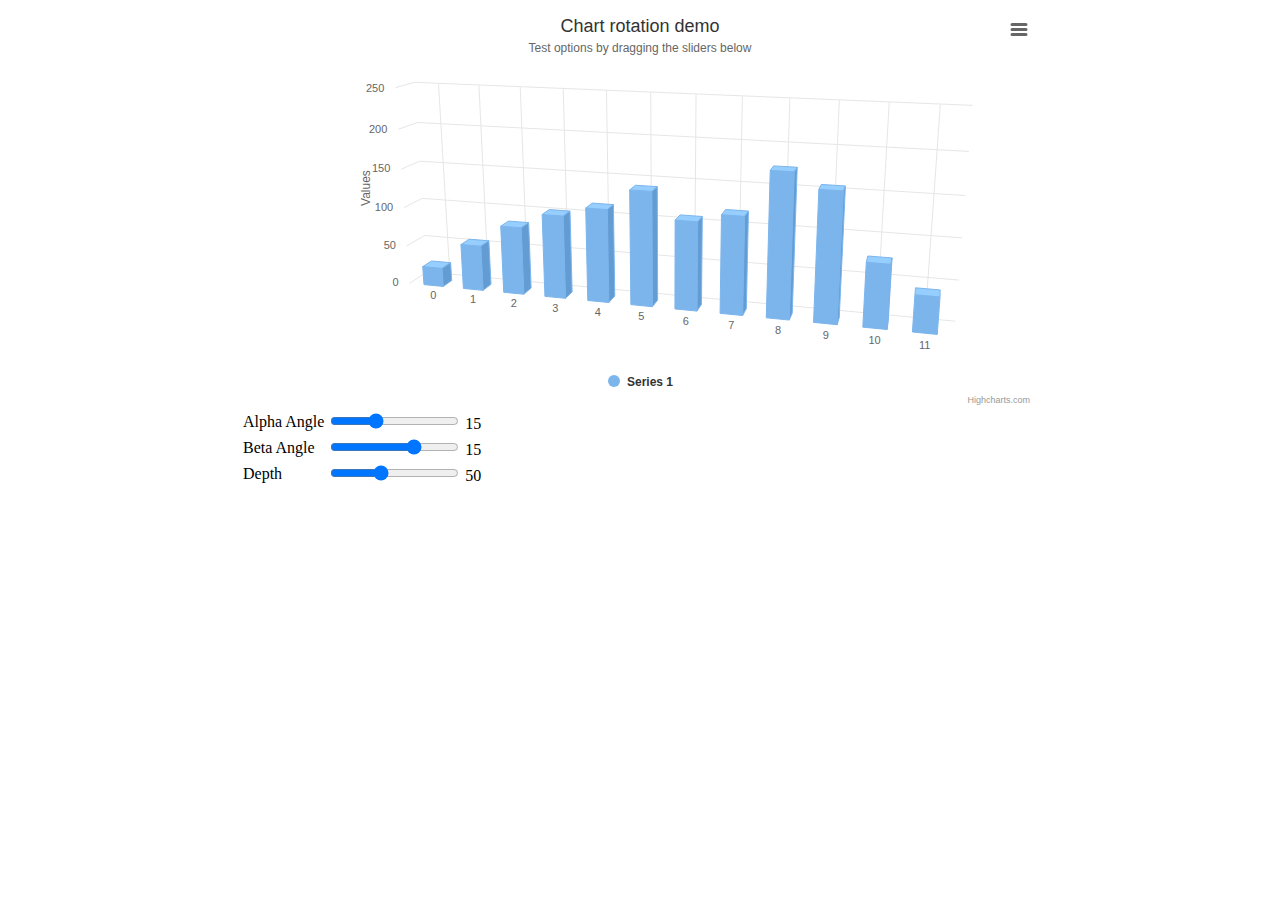
<file: static/Highcharts-6.1.2/examples/3d-column-interactive/index.htm>
<!DOCTYPE HTML>
<html>
	<head>
		<meta http-equiv="Content-Type" content="text/html; charset=utf-8">
		<meta name="viewport" content="width=device-width, initial-scale=1">
		<title>Highcharts Example</title>

		<style type="text/css">
#container, #sliders {
    min-width: 310px; 
    max-width: 800px;
    margin: 0 auto;
}
#container {
    height: 400px; 
}
		</style>
	</head>
	<body>
<script src="https://code.jquery.com/jquery-3.1.1.min.js"></script>
<script src="../../code/highcharts.js"></script>
<script src="../../code/highcharts-3d.js"></script>
<script src="../../code/modules/exporting.js"></script>
<script src="../../code/modules/export-data.js"></script>

<div id="container"></div>
<div id="sliders">
    <table>
        <tr>
        	<td>Alpha Angle</td>
        	<td><input id="alpha" type="range" min="0" max="45" value="15"/> <span id="alpha-value" class="value"></span></td>
        </tr>
        <tr>
        	<td>Beta Angle</td>
        	<td><input id="beta" type="range" min="-45" max="45" value="15"/> <span id="beta-value" class="value"></span></td>
        </tr>
        <tr>
        	<td>Depth</td>
        	<td><input id="depth" type="range" min="20" max="100" value="50"/> <span id="depth-value" class="value"></span></td>
        </tr>
    </table>
</div>


		<script type="text/javascript">

// Set up the chart
var chart = new Highcharts.Chart({
    chart: {
        renderTo: 'container',
        type: 'column',
        options3d: {
            enabled: true,
            alpha: 15,
            beta: 15,
            depth: 50,
            viewDistance: 25
        }
    },
    title: {
        text: 'Chart rotation demo'
    },
    subtitle: {
        text: 'Test options by dragging the sliders below'
    },
    plotOptions: {
        column: {
            depth: 25
        }
    },
    series: [{
        data: [29.9, 71.5, 106.4, 129.2, 144.0, 176.0, 135.6, 148.5, 216.4, 194.1, 95.6, 54.4]
    }]
});

function showValues() {
    $('#alpha-value').html(chart.options.chart.options3d.alpha);
    $('#beta-value').html(chart.options.chart.options3d.beta);
    $('#depth-value').html(chart.options.chart.options3d.depth);
}

// Activate the sliders
$('#sliders input').on('input change', function () {
    chart.options.chart.options3d[this.id] = parseFloat(this.value);
    showValues();
    chart.redraw(false);
});

showValues();
		</script>
	</body>
</html>
</file>
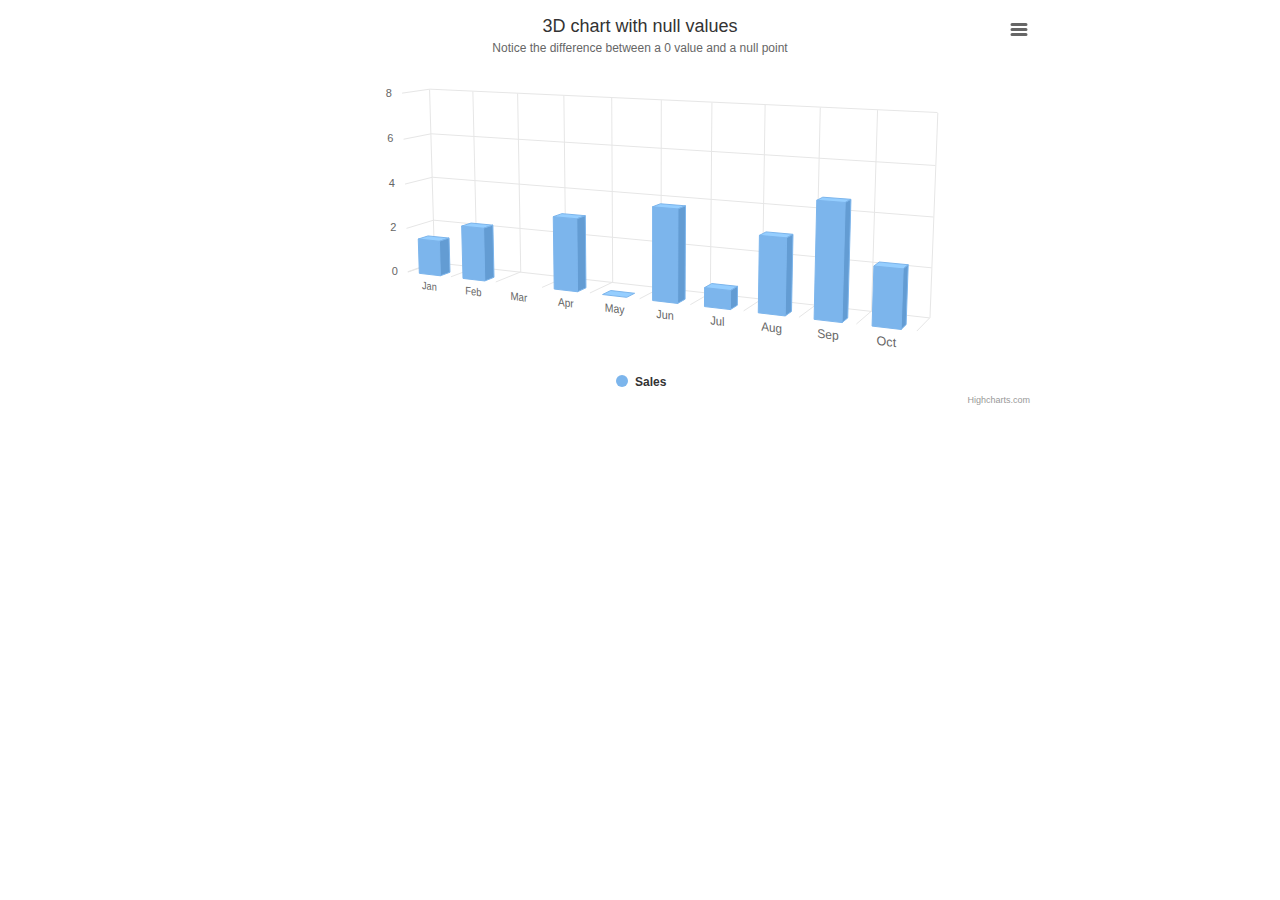
<file: static/Highcharts-6.1.2/examples/3d-column-null-values/index.htm>
<!DOCTYPE HTML>
<html>
	<head>
		<meta http-equiv="Content-Type" content="text/html; charset=utf-8">
		<meta name="viewport" content="width=device-width, initial-scale=1">
		<title>Highcharts Example</title>

		<style type="text/css">
#container {
    height: 400px; 
    min-width: 310px; 
    max-width: 800px;
    margin: 0 auto;
}
		</style>
	</head>
	<body>

<script src="../../code/highcharts.js"></script>
<script src="../../code/highcharts-3d.js"></script>
<script src="../../code/modules/exporting.js"></script>
<script src="../../code/modules/export-data.js"></script>

<div id="container" style="height: 400px"></div>


		<script type="text/javascript">

Highcharts.chart('container', {
    chart: {
        type: 'column',
        options3d: {
            enabled: true,
            alpha: 10,
            beta: 25,
            depth: 70
        }
    },
    title: {
        text: '3D chart with null values'
    },
    subtitle: {
        text: 'Notice the difference between a 0 value and a null point'
    },
    plotOptions: {
        column: {
            depth: 25
        }
    },
    xAxis: {
        categories: Highcharts.getOptions().lang.shortMonths,
        labels: {
            skew3d: true,
            style: {
                fontSize: '16px'
            }
        }
    },
    yAxis: {
        title: {
            text: null
        }
    },
    series: [{
        name: 'Sales',
        data: [2, 3, null, 4, 0, 5, 1, 4, 6, 3]
    }]
});
		</script>
	</body>
</html>
</file>
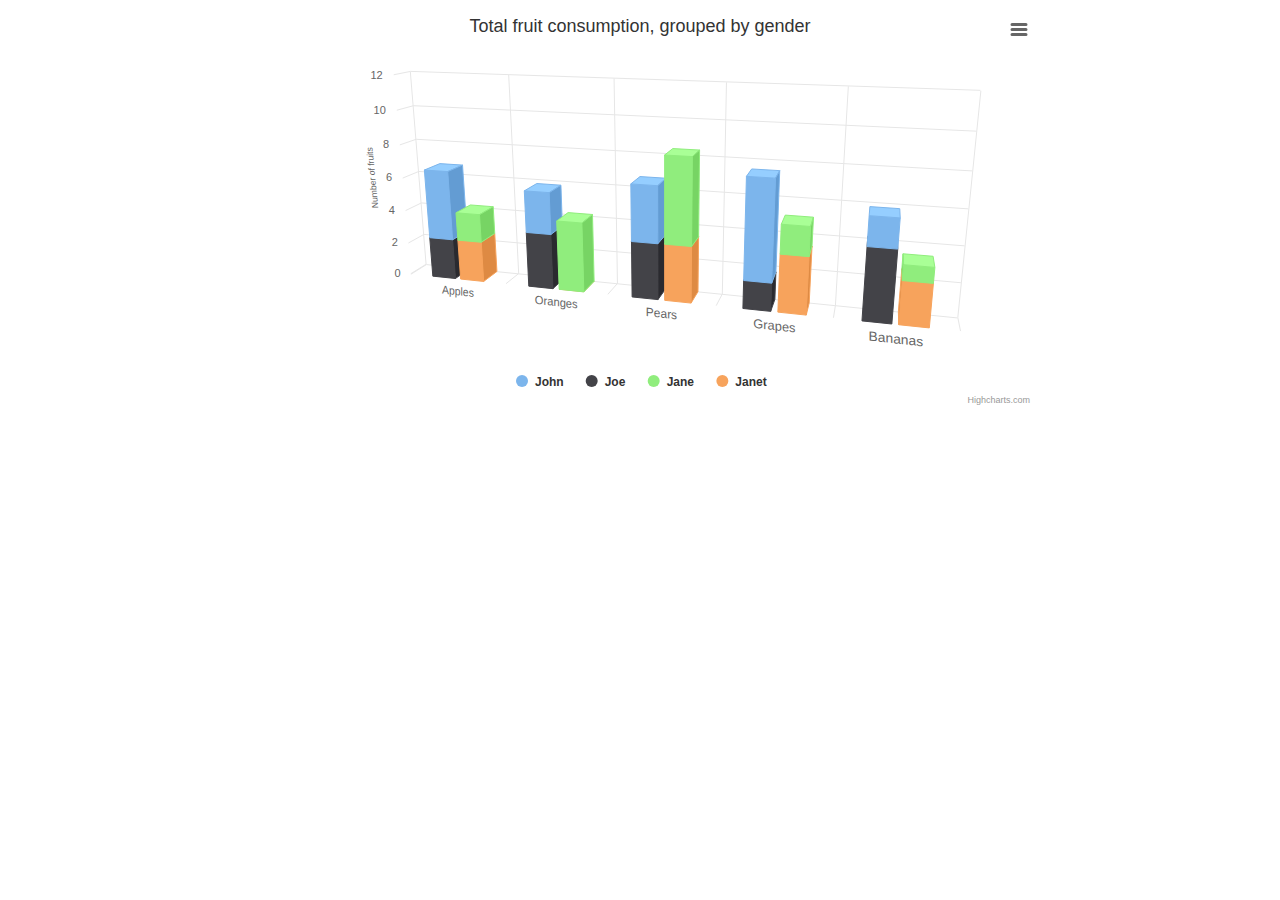
<file: static/Highcharts-6.1.2/examples/3d-column-stacking-grouping/index.htm>
<!DOCTYPE HTML>
<html>
	<head>
		<meta http-equiv="Content-Type" content="text/html; charset=utf-8">
		<meta name="viewport" content="width=device-width, initial-scale=1">
		<title>Highcharts Example</title>

		<style type="text/css">
#container {
    height: 400px; 
    min-width: 310px; 
    max-width: 800px;
    margin: 0 auto;
}
		</style>
	</head>
	<body>

<script src="../../code/highcharts.js"></script>
<script src="../../code/highcharts-3d.js"></script>
<script src="../../code/modules/exporting.js"></script>
<script src="../../code/modules/export-data.js"></script>

<div id="container" style="height: 400px"></div>


		<script type="text/javascript">

Highcharts.chart('container', {
    chart: {
        type: 'column',
        options3d: {
            enabled: true,
            alpha: 15,
            beta: 15,
            viewDistance: 25,
            depth: 40
        }
    },

    title: {
        text: 'Total fruit consumption, grouped by gender'
    },

    xAxis: {
        categories: ['Apples', 'Oranges', 'Pears', 'Grapes', 'Bananas'],
        labels: {
            skew3d: true,
            style: {
                fontSize: '16px'
            }
        }
    },

    yAxis: {
        allowDecimals: false,
        min: 0,
        title: {
            text: 'Number of fruits',
            skew3d: true
        }
    },

    tooltip: {
        headerFormat: '<b>{point.key}</b><br>',
        pointFormat: '<span style="color:{series.color}">\u25CF</span> {series.name}: {point.y} / {point.stackTotal}'
    },

    plotOptions: {
        column: {
            stacking: 'normal',
            depth: 40
        }
    },

    series: [{
        name: 'John',
        data: [5, 3, 4, 7, 2],
        stack: 'male'
    }, {
        name: 'Joe',
        data: [3, 4, 4, 2, 5],
        stack: 'male'
    }, {
        name: 'Jane',
        data: [2, 5, 6, 2, 1],
        stack: 'female'
    }, {
        name: 'Janet',
        data: [3, 0, 4, 4, 3],
        stack: 'female'
    }]
});


		</script>
	</body>
</html>
</file>
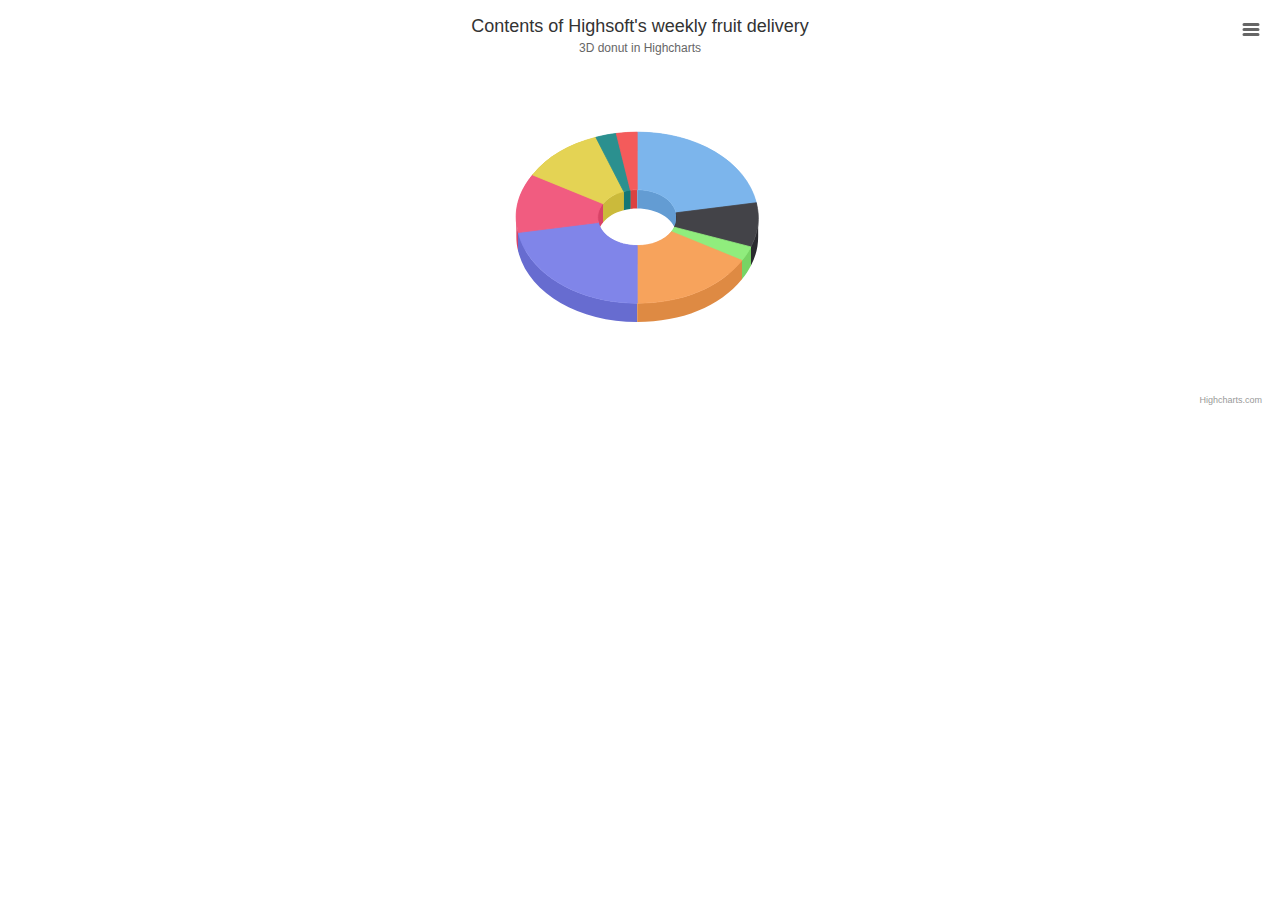
<file: static/Highcharts-6.1.2/examples/3d-pie-donut/index.htm>
<!DOCTYPE HTML>
<html>
	<head>
		<meta http-equiv="Content-Type" content="text/html; charset=utf-8">
		<meta name="viewport" content="width=device-width, initial-scale=1">
		<title>Highcharts Example</title>

		<style type="text/css">

		</style>
	</head>
	<body>

<script src="../../code/highcharts.js"></script>
<script src="../../code/highcharts-3d.js"></script>
<script src="../../code/modules/exporting.js"></script>
<script src="../../code/modules/export-data.js"></script>

<div id="container" style="height: 400px"></div>


		<script type="text/javascript">

Highcharts.chart('container', {
    chart: {
        type: 'pie',
        options3d: {
            enabled: true,
            alpha: 45
        }
    },
    title: {
        text: 'Contents of Highsoft\'s weekly fruit delivery'
    },
    subtitle: {
        text: '3D donut in Highcharts'
    },
    plotOptions: {
        pie: {
            innerSize: 100,
            depth: 45
        }
    },
    series: [{
        name: 'Delivered amount',
        data: [
            ['Bananas', 8],
            ['Kiwi', 3],
            ['Mixed nuts', 1],
            ['Oranges', 6],
            ['Apples', 8],
            ['Pears', 4],
            ['Clementines', 4],
            ['Reddish (bag)', 1],
            ['Grapes (bunch)', 1]
        ]
    }]
});
		</script>
	</body>
</html>
</file>
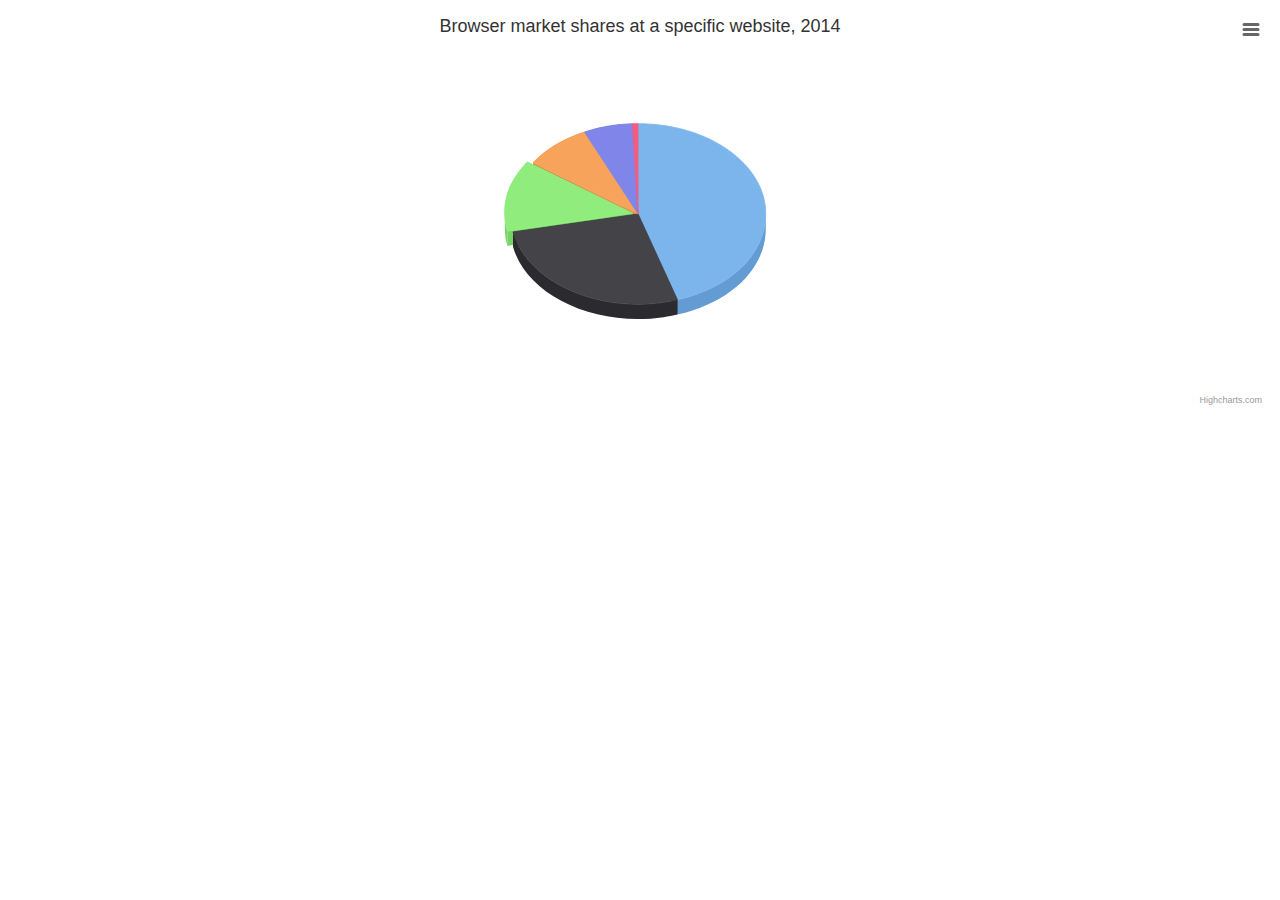
<file: static/Highcharts-6.1.2/examples/3d-pie/index.htm>
<!DOCTYPE HTML>
<html>
	<head>
		<meta http-equiv="Content-Type" content="text/html; charset=utf-8">
		<meta name="viewport" content="width=device-width, initial-scale=1">
		<title>Highcharts Example</title>

		<style type="text/css">

		</style>
	</head>
	<body>

<script src="../../code/highcharts.js"></script>
<script src="../../code/highcharts-3d.js"></script>
<script src="../../code/modules/exporting.js"></script>
<script src="../../code/modules/export-data.js"></script>

<div id="container" style="height: 400px"></div>


		<script type="text/javascript">

Highcharts.chart('container', {
    chart: {
        type: 'pie',
        options3d: {
            enabled: true,
            alpha: 45,
            beta: 0
        }
    },
    title: {
        text: 'Browser market shares at a specific website, 2014'
    },
    tooltip: {
        pointFormat: '{series.name}: <b>{point.percentage:.1f}%</b>'
    },
    plotOptions: {
        pie: {
            allowPointSelect: true,
            cursor: 'pointer',
            depth: 35,
            dataLabels: {
                enabled: true,
                format: '{point.name}'
            }
        }
    },
    series: [{
        type: 'pie',
        name: 'Browser share',
        data: [
            ['Firefox', 45.0],
            ['IE', 26.8],
            {
                name: 'Chrome',
                y: 12.8,
                sliced: true,
                selected: true
            },
            ['Safari', 8.5],
            ['Opera', 6.2],
            ['Others', 0.7]
        ]
    }]
});
		</script>
	</body>
</html>
</file>
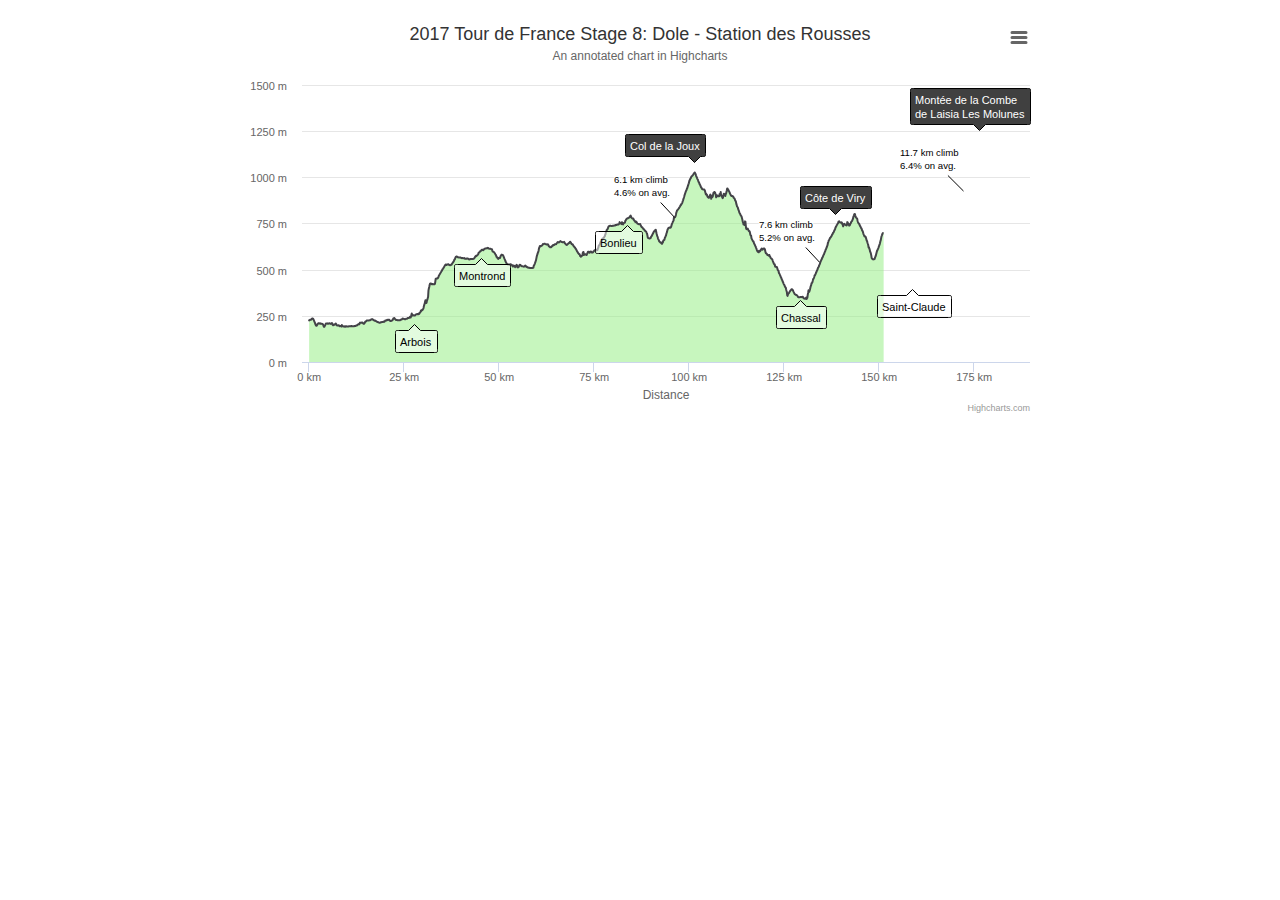
<file: static/Highcharts-6.1.2/examples/annotations/index.htm>
<!DOCTYPE HTML>
<html>
	<head>
		<meta http-equiv="Content-Type" content="text/html; charset=utf-8">
		<meta name="viewport" content="width=device-width, initial-scale=1">
		<title>Highcharts Example</title>

		<style type="text/css">
#container {
    max-width: 800px;
    min-width: 380px;
    height: 400px;
    margin: 1em auto;
}
		</style>
	</head>
	<body>
<script src="../../code/highcharts.js"></script>
<script src="../../code/modules/annotations.js"></script>
<script src="../../code/modules/exporting.js"></script>
<script src="../../code/modules/export-data.js"></script>

<div id="container" style="height: 400px; min-width: 380px"></div>




		<script type="text/javascript">
// Data generated from http://www.bikeforums.net/professional-cycling-fans/1113087-2017-tour-de-france-gpx-tcx-files.html
var elevationData = [
    [0.0, 225],
    [0.1, 226],
    [0.2, 228],
    [0.3, 228],
    [0.4, 229],
    [0.5, 229],
    [0.6, 230],
    [0.7, 234],
    [0.8, 235],
    [0.9, 236],
    [1.0, 235],
    [1.1, 232],
    [1.2, 228],
    [1.3, 223],
    [1.4, 218],
    [1.5, 214],
    [1.6, 207],
    [1.7, 202],
    [1.8, 198],
    [1.9, 196],
    [2.0, 197],
    [2.1, 200],
    [2.2, 205],
    [2.3, 206],
    [2.4, 210],
    [2.5, 210],
    [2.6, 210],
    [2.7, 209],
    [2.8, 208],
    [2.9, 207],
    [3.0, 209],
    [3.1, 208],
    [3.2, 207],
    [3.3, 207],
    [3.4, 206],
    [3.5, 206],
    [3.6, 205],
    [3.7, 201],
    [3.8, 195],
    [3.9, 191],
    [4.0, 191],
    [4.1, 195],
    [4.2, 199],
    [4.3, 203],
    [4.4, 208],
    [4.5, 208],
    [4.6, 208],
    [4.7, 208],
    [4.8, 209],
    [4.9, 207],
    [5.0, 207],
    [5.1, 208],
    [5.2, 209],
    [5.3, 208],
    [5.4, 210],
    [5.5, 209],
    [5.6, 209],
    [5.7, 206],
    [5.8, 207],
    [5.9, 209],
    [6.0, 211],
    [6.1, 206],
    [6.2, 201],
    [6.3, 199],
    [6.4, 200],
    [6.5, 202],
    [6.6, 203],
    [6.7, 202],
    [6.8, 204],
    [6.9, 206],
    [7.0, 208],
    [7.1, 205],
    [7.2, 202],
    [7.3, 198],
    [7.4, 198],
    [7.5, 198],
    [7.6, 198],
    [7.7, 198],
    [7.8, 199],
    [7.9, 197],
    [8.0, 194],
    [8.1, 194],
    [8.2, 195],
    [8.3, 195],
    [8.4, 196],
    [8.5, 192],
    [8.6, 200],
    [8.7, 197],
    [8.8, 194],
    [8.9, 194],
    [9.0, 193],
    [9.1, 192],
    [9.2, 192],
    [9.3, 193],
    [9.4, 191],
    [9.5, 191],
    [9.6, 193],
    [9.7, 193],
    [9.8, 194],
    [9.9, 192],
    [10.0, 192],
    [10.1, 192],
    [10.2, 192],
    [10.3, 192],
    [10.4, 193],
    [10.5, 193],
    [10.6, 193],
    [10.7, 193],
    [10.8, 194],
    [10.9, 194],
    [11.0, 194],
    [11.1, 195],
    [11.2, 194],
    [11.3, 194],
    [11.4, 194],
    [11.5, 194],
    [11.6, 193],
    [11.7, 194],
    [11.8, 194],
    [11.9, 194],
    [12.0, 195],
    [12.1, 195],
    [12.2, 195],
    [12.3, 197],
    [12.4, 197],
    [12.5, 197],
    [12.6, 198],
    [12.7, 201],
    [12.8, 202],
    [12.9, 203],
    [13.0, 205],
    [13.1, 205],
    [13.2, 204],
    [13.3, 210],
    [13.4, 213],
    [13.5, 212],
    [13.6, 213],
    [13.7, 213],
    [13.8, 213],
    [13.9, 214],
    [14.0, 214],
    [14.1, 212],
    [14.2, 209],
    [14.3, 207],
    [14.4, 207],
    [14.5, 208],
    [14.6, 211],
    [14.7, 215],
    [14.8, 219],
    [14.9, 219],
    [15.0, 221],
    [15.1, 224],
    [15.2, 224],
    [15.3, 225],
    [15.4, 225],
    [15.5, 225],
    [15.6, 225],
    [15.7, 225],
    [15.8, 225],
    [15.9, 226],
    [16.0, 226],
    [16.1, 227],
    [16.2, 227],
    [16.3, 230],
    [16.4, 231],
    [16.5, 231],
    [16.6, 232],
    [16.7, 230],
    [16.8, 229],
    [16.9, 228],
    [17.0, 226],
    [17.1, 226],
    [17.2, 224],
    [17.3, 223],
    [17.4, 224],
    [17.5, 223],
    [17.6, 221],
    [17.7, 220],
    [17.8, 218],
    [17.9, 217],
    [18.0, 216],
    [18.1, 216],
    [18.2, 215],
    [18.3, 214],
    [18.4, 213],
    [18.5, 212],
    [18.6, 212],
    [18.7, 213],
    [18.8, 214],
    [18.9, 215],
    [19.0, 215],
    [19.1, 216],
    [19.2, 217],
    [19.3, 216],
    [19.4, 216],
    [19.5, 217],
    [19.6, 219],
    [19.7, 218],
    [19.8, 218],
    [19.9, 220],
    [20.0, 224],
    [20.1, 224],
    [20.2, 225],
    [20.3, 224],
    [20.4, 225],
    [20.5, 228],
    [20.6, 228],
    [20.7, 227],
    [20.8, 228],
    [20.9, 228],
    [21.0, 228],
    [21.1, 229],
    [21.2, 225],
    [21.3, 223],
    [21.4, 222],
    [21.5, 222],
    [21.6, 223],
    [21.7, 224],
    [21.8, 224],
    [21.9, 226],
    [22.0, 228],
    [22.1, 233],
    [22.2, 237],
    [22.3, 237],
    [22.4, 238],
    [22.5, 236],
    [22.6, 232],
    [22.7, 232],
    [22.8, 228],
    [22.9, 227],
    [23.0, 227],
    [23.1, 227],
    [23.2, 227],
    [23.3, 226],
    [23.4, 226],
    [23.5, 226],
    [23.6, 226],
    [23.7, 226],
    [23.8, 226],
    [23.9, 226],
    [24.0, 228],
    [24.1, 228],
    [24.2, 229],
    [24.3, 230],
    [24.4, 230],
    [24.5, 233],
    [24.6, 235],
    [24.7, 234],
    [24.8, 234],
    [24.9, 233],
    [25.0, 233],
    [25.1, 232],
    [25.2, 232],
    [25.3, 232],
    [25.4, 232],
    [25.5, 234],
    [25.6, 234],
    [25.7, 234],
    [25.8, 234],
    [25.9, 237],
    [26.0, 238],
    [26.1, 238],
    [26.2, 238],
    [26.3, 240],
    [26.4, 240],
    [26.5, 244],
    [26.6, 241],
    [26.7, 241],
    [26.8, 245],
    [26.9, 254],
    [27.0, 262],
    [27.1, 255],
    [27.2, 255],
    [27.3, 251],
    [27.4, 252],
    [27.5, 253],
    [27.6, 253],
    [27.7, 251],
    [27.8, 251],
    [27.9, 254],
    [28.0, 255],
    [28.1, 257],
    [28.2, 259],
    [28.3, 259],
    [28.4, 259],
    [28.5, 260],
    [28.6, 258],
    [28.7, 258],
    [28.8, 262],
    [28.9, 260],
    [29.0, 262],
    [29.1, 266],
    [29.2, 268],
    [29.3, 270],
    [29.4, 278],
    [29.5, 276],
    [29.6, 278],
    [29.7, 282],
    [29.8, 281],
    [29.9, 284],
    [30.0, 287],
    [30.1, 292],
    [30.2, 303],
    [30.3, 309],
    [30.4, 317],
    [30.5, 324],
    [30.6, 334],
    [30.7, 334],
    [30.8, 319],
    [30.9, 321],
    [31.0, 333],
    [31.1, 337],
    [31.2, 345],
    [31.3, 352],
    [31.4, 386],
    [31.5, 398],
    [31.6, 406],
    [31.7, 416],
    [31.8, 423],
    [31.9, 425],
    [32.0, 425],
    [32.1, 424],
    [32.2, 423],
    [32.3, 421],
    [32.4, 421],
    [32.5, 422],
    [32.6, 421],
    [32.7, 421],
    [32.8, 421],
    [32.9, 421],
    [33.0, 421],
    [33.1, 423],
    [33.2, 435],
    [33.3, 450],
    [33.4, 451],
    [33.5, 452],
    [33.6, 452],
    [33.7, 452],
    [33.8, 452],
    [33.9, 455],
    [34.0, 459],
    [34.1, 465],
    [34.2, 469],
    [34.3, 473],
    [34.4, 476],
    [34.5, 480],
    [34.6, 483],
    [34.7, 487],
    [34.8, 490],
    [34.9, 494],
    [35.0, 497],
    [35.1, 502],
    [35.2, 504],
    [35.3, 507],
    [35.4, 511],
    [35.5, 514],
    [35.6, 518],
    [35.7, 521],
    [35.8, 524],
    [35.9, 527],
    [36.0, 528],
    [36.1, 525],
    [36.2, 526],
    [36.3, 528],
    [36.4, 528],
    [36.5, 528],
    [36.6, 529],
    [36.7, 528],
    [36.8, 526],
    [36.9, 525],
    [37.0, 524],
    [37.1, 524],
    [37.2, 524],
    [37.3, 525],
    [37.4, 528],
    [37.5, 528],
    [37.6, 532],
    [37.7, 534],
    [37.8, 538],
    [37.9, 540],
    [38.0, 544],
    [38.1, 546],
    [38.2, 554],
    [38.3, 555],
    [38.4, 559],
    [38.5, 566],
    [38.6, 568],
    [38.7, 571],
    [38.8, 571],
    [38.9, 570],
    [39.0, 569],
    [39.1, 567],
    [39.2, 567],
    [39.3, 566],
    [39.4, 566],
    [39.5, 566],
    [39.6, 566],
    [39.7, 566],
    [39.8, 566],
    [39.9, 565],
    [40.0, 563],
    [40.1, 562],
    [40.2, 563],
    [40.3, 563],
    [40.4, 562],
    [40.5, 562],
    [40.6, 562],
    [40.7, 561],
    [40.8, 563],
    [40.9, 561],
    [41.0, 559],
    [41.1, 559],
    [41.2, 559],
    [41.3, 558],
    [41.4, 559],
    [41.5, 560],
    [41.6, 560],
    [41.7, 560],
    [41.8, 559],
    [41.9, 557],
    [42.0, 556],
    [42.1, 555],
    [42.2, 555],
    [42.3, 556],
    [42.4, 557],
    [42.5, 557],
    [42.6, 557],
    [42.7, 557],
    [42.8, 557],
    [42.9, 557],
    [43.0, 557],
    [43.1, 557],
    [43.2, 558],
    [43.3, 559],
    [43.4, 560],
    [43.5, 563],
    [43.6, 566],
    [43.7, 570],
    [43.8, 572],
    [43.9, 575],
    [44.0, 573],
    [44.1, 576],
    [44.2, 577],
    [44.3, 579],
    [44.4, 581],
    [44.5, 584],
    [44.6, 591],
    [44.7, 593],
    [44.8, 594],
    [44.9, 596],
    [45.0, 599],
    [45.1, 601],
    [45.2, 601],
    [45.3, 604],
    [45.4, 607],
    [45.5, 607],
    [45.6, 607],
    [45.7, 607],
    [45.8, 605],
    [45.9, 607],
    [46.0, 609],
    [46.1, 612],
    [46.2, 613],
    [46.3, 614],
    [46.4, 614],
    [46.5, 614],
    [46.6, 616],
    [46.7, 616],
    [46.8, 615],
    [46.9, 615],
    [47.0, 618],
    [47.1, 617],
    [47.2, 615],
    [47.3, 614],
    [47.4, 613],
    [47.5, 613],
    [47.6, 613],
    [47.7, 613],
    [47.8, 612],
    [47.9, 612],
    [48.0, 609],
    [48.1, 610],
    [48.2, 603],
    [48.3, 598],
    [48.4, 598],
    [48.5, 596],
    [48.6, 595],
    [48.7, 593],
    [48.8, 590],
    [48.9, 587],
    [49.0, 583],
    [49.1, 580],
    [49.2, 576],
    [49.3, 569],
    [49.4, 568],
    [49.5, 566],
    [49.6, 560],
    [49.7, 559],
    [49.8, 558],
    [49.9, 562],
    [50.0, 564],
    [50.1, 563],
    [50.2, 563],
    [50.3, 567],
    [50.4, 574],
    [50.5, 577],
    [50.6, 580],
    [50.7, 581],
    [50.8, 579],
    [50.9, 579],
    [51.0, 578],
    [51.1, 574],
    [51.2, 569],
    [51.3, 564],
    [51.4, 558],
    [51.5, 554],
    [51.6, 550],
    [51.7, 543],
    [51.8, 539],
    [51.9, 536],
    [52.0, 532],
    [52.1, 530],
    [52.2, 529],
    [52.3, 528],
    [52.4, 528],
    [52.5, 528],
    [52.6, 528],
    [52.7, 527],
    [52.8, 527],
    [52.9, 528],
    [53.0, 529],
    [53.1, 528],
    [53.2, 526],
    [53.3, 526],
    [53.4, 524],
    [53.5, 519],
    [53.6, 517],
    [53.7, 517],
    [53.8, 522],
    [53.9, 521],
    [54.0, 520],
    [54.1, 518],
    [54.2, 513],
    [54.3, 518],
    [54.4, 520],
    [54.5, 523],
    [54.6, 526],
    [54.7, 522],
    [54.8, 513],
    [54.9, 512],
    [55.0, 513],
    [55.1, 513],
    [55.2, 518],
    [55.3, 522],
    [55.4, 526],
    [55.5, 526],
    [55.6, 525],
    [55.7, 522],
    [55.8, 520],
    [55.9, 519],
    [56.0, 518],
    [56.1, 518],
    [56.2, 518],
    [56.3, 517],
    [56.4, 516],
    [56.5, 517],
    [56.6, 517],
    [56.7, 517],
    [56.8, 521],
    [56.9, 522],
    [57.0, 518],
    [57.1, 517],
    [57.2, 514],
    [57.3, 515],
    [57.4, 513],
    [57.5, 511],
    [57.6, 511],
    [57.7, 511],
    [57.8, 510],
    [57.9, 510],
    [58.0, 509],
    [58.1, 509],
    [58.2, 509],
    [58.3, 509],
    [58.4, 509],
    [58.5, 509],
    [58.6, 509],
    [58.7, 509],
    [58.8, 509],
    [58.9, 510],
    [59.0, 510],
    [59.1, 521],
    [59.2, 524],
    [59.3, 528],
    [59.4, 533],
    [59.5, 539],
    [59.6, 545],
    [59.7, 551],
    [59.8, 562],
    [59.9, 572],
    [60.0, 579],
    [60.1, 585],
    [60.2, 593],
    [60.3, 596],
    [60.4, 605],
    [60.5, 617],
    [60.6, 620],
    [60.7, 627],
    [60.8, 628],
    [60.9, 627],
    [61.0, 627],
    [61.1, 628],
    [61.2, 629],
    [61.3, 632],
    [61.4, 634],
    [61.5, 638],
    [61.6, 637],
    [61.7, 638],
    [61.8, 639],
    [61.9, 640],
    [62.0, 640],
    [62.1, 639],
    [62.2, 639],
    [62.3, 637],
    [62.4, 637],
    [62.5, 636],
    [62.6, 637],
    [62.7, 636],
    [62.8, 637],
    [62.9, 635],
    [63.0, 629],
    [63.1, 626],
    [63.2, 626],
    [63.3, 623],
    [63.4, 621],
    [63.5, 621],
    [63.6, 621],
    [63.7, 622],
    [63.8, 625],
    [63.9, 626],
    [64.0, 629],
    [64.1, 631],
    [64.2, 633],
    [64.3, 631],
    [64.4, 632],
    [64.5, 634],
    [64.6, 637],
    [64.7, 637],
    [64.8, 637],
    [64.9, 637],
    [65.0, 638],
    [65.1, 641],
    [65.2, 644],
    [65.3, 646],
    [65.4, 649],
    [65.5, 648],
    [65.6, 647],
    [65.7, 647],
    [65.8, 649],
    [65.9, 650],
    [66.0, 651],
    [66.1, 654],
    [66.2, 652],
    [66.3, 651],
    [66.4, 650],
    [66.5, 650],
    [66.6, 649],
    [66.7, 648],
    [66.8, 648],
    [66.9, 648],
    [67.0, 649],
    [67.1, 650],
    [67.2, 647],
    [67.3, 642],
    [67.4, 641],
    [67.5, 638],
    [67.6, 636],
    [67.7, 635],
    [67.8, 633],
    [67.9, 636],
    [68.0, 638],
    [68.1, 639],
    [68.2, 641],
    [68.3, 643],
    [68.4, 644],
    [68.5, 645],
    [68.6, 649],
    [68.7, 651],
    [68.8, 648],
    [68.9, 645],
    [69.0, 640],
    [69.1, 637],
    [69.2, 637],
    [69.3, 637],
    [69.4, 635],
    [69.5, 630],
    [69.6, 628],
    [69.7, 625],
    [69.8, 622],
    [69.9, 620],
    [70.0, 618],
    [70.1, 613],
    [70.2, 612],
    [70.3, 608],
    [70.4, 603],
    [70.5, 599],
    [70.6, 597],
    [70.7, 591],
    [70.8, 590],
    [70.9, 587],
    [71.0, 584],
    [71.1, 584],
    [71.2, 582],
    [71.3, 574],
    [71.4, 572],
    [71.5, 570],
    [71.6, 572],
    [71.7, 573],
    [71.8, 575],
    [71.9, 578],
    [72.0, 590],
    [72.1, 595],
    [72.2, 595],
    [72.3, 579],
    [72.4, 581],
    [72.5, 583],
    [72.6, 583],
    [72.7, 583],
    [72.8, 583],
    [72.9, 580],
    [73.0, 579],
    [73.1, 584],
    [73.2, 587],
    [73.3, 594],
    [73.4, 597],
    [73.5, 597],
    [73.6, 596],
    [73.7, 593],
    [73.8, 591],
    [73.9, 596],
    [74.0, 596],
    [74.1, 598],
    [74.2, 598],
    [74.3, 595],
    [74.4, 592],
    [74.5, 592],
    [74.6, 592],
    [74.7, 594],
    [74.8, 597],
    [74.9, 600],
    [75.0, 601],
    [75.1, 605],
    [75.2, 604],
    [75.3, 604],
    [75.4, 607],
    [75.5, 607],
    [75.6, 607],
    [75.7, 604],
    [75.8, 605],
    [75.9, 608],
    [76.0, 616],
    [76.1, 618],
    [76.2, 629],
    [76.3, 633],
    [76.4, 634],
    [76.5, 637],
    [76.6, 644],
    [76.7, 650],
    [76.8, 653],
    [76.9, 653],
    [77.0, 657],
    [77.1, 664],
    [77.2, 668],
    [77.3, 668],
    [77.4, 668],
    [77.5, 672],
    [77.6, 674],
    [77.7, 679],
    [77.8, 681],
    [77.9, 689],
    [78.0, 692],
    [78.1, 704],
    [78.2, 708],
    [78.3, 714],
    [78.4, 716],
    [78.5, 719],
    [78.6, 722],
    [78.7, 729],
    [78.8, 733],
    [78.9, 735],
    [79.0, 736],
    [79.1, 737],
    [79.2, 737],
    [79.3, 737],
    [79.4, 737],
    [79.5, 736],
    [79.6, 736],
    [79.7, 736],
    [79.8, 737],
    [79.9, 737],
    [80.0, 737],
    [80.1, 737],
    [80.2, 738],
    [80.3, 739],
    [80.4, 739],
    [80.5, 739],
    [80.6, 741],
    [80.7, 741],
    [80.8, 741],
    [80.9, 741],
    [81.0, 743],
    [81.1, 744],
    [81.2, 744],
    [81.3, 744],
    [81.4, 744],
    [81.5, 746],
    [81.6, 748],
    [81.7, 757],
    [81.8, 753],
    [81.9, 752],
    [82.0, 751],
    [82.1, 748],
    [82.2, 746],
    [82.3, 756],
    [82.4, 755],
    [82.5, 748],
    [82.6, 745],
    [82.7, 749],
    [82.8, 752],
    [82.9, 753],
    [83.0, 753],
    [83.1, 755],
    [83.2, 764],
    [83.3, 766],
    [83.4, 771],
    [83.5, 774],
    [83.6, 775],
    [83.7, 777],
    [83.8, 778],
    [83.9, 778],
    [84.0, 780],
    [84.1, 780],
    [84.2, 782],
    [84.3, 783],
    [84.4, 786],
    [84.5, 791],
    [84.6, 792],
    [84.7, 787],
    [84.8, 782],
    [84.9, 780],
    [85.0, 777],
    [85.1, 777],
    [85.2, 777],
    [85.3, 777],
    [85.4, 770],
    [85.5, 768],
    [85.6, 764],
    [85.7, 763],
    [85.8, 758],
    [85.9, 757],
    [86.0, 760],
    [86.1, 759],
    [86.2, 756],
    [86.3, 751],
    [86.4, 748],
    [86.5, 748],
    [86.6, 747],
    [86.7, 746],
    [86.8, 745],
    [86.9, 746],
    [87.0, 746],
    [87.1, 747],
    [87.2, 742],
    [87.3, 738],
    [87.4, 733],
    [87.5, 730],
    [87.6, 730],
    [87.7, 727],
    [87.8, 725],
    [87.9, 722],
    [88.0, 719],
    [88.1, 718],
    [88.2, 716],
    [88.3, 712],
    [88.4, 710],
    [88.5, 708],
    [88.6, 707],
    [88.7, 705],
    [88.8, 699],
    [88.9, 695],
    [89.0, 686],
    [89.1, 674],
    [89.2, 671],
    [89.3, 670],
    [89.4, 670],
    [89.5, 669],
    [89.6, 668],
    [89.7, 669],
    [89.8, 670],
    [89.9, 672],
    [90.0, 679],
    [90.1, 681],
    [90.2, 684],
    [90.3, 689],
    [90.4, 693],
    [90.5, 697],
    [90.6, 701],
    [90.7, 705],
    [90.8, 708],
    [90.9, 709],
    [91.0, 712],
    [91.1, 714],
    [91.2, 716],
    [91.3, 706],
    [91.4, 697],
    [91.5, 689],
    [91.6, 681],
    [91.7, 677],
    [91.8, 668],
    [91.9, 663],
    [92.0, 661],
    [92.1, 653],
    [92.2, 652],
    [92.3, 650],
    [92.4, 647],
    [92.5, 646],
    [92.6, 645],
    [92.7, 642],
    [92.8, 640],
    [92.9, 640],
    [93.0, 651],
    [93.1, 648],
    [93.2, 657],
    [93.3, 660],
    [93.4, 660],
    [93.5, 662],
    [93.6, 672],
    [93.7, 675],
    [93.8, 681],
    [93.9, 685],
    [94.0, 694],
    [94.1, 700],
    [94.2, 707],
    [94.3, 716],
    [94.4, 720],
    [94.5, 723],
    [94.6, 727],
    [94.7, 727],
    [94.8, 728],
    [94.9, 727],
    [95.0, 727],
    [95.1, 727],
    [95.2, 730],
    [95.3, 735],
    [95.4, 744],
    [95.5, 749],
    [95.6, 753],
    [95.7, 759],
    [95.8, 762],
    [95.9, 767],
    [96.0, 782],
    [96.1, 781],
    [96.2, 783],
    [96.3, 785],
    [96.4, 789],
    [96.5, 796],
    [96.6, 807],
    [96.7, 813],
    [96.8, 819],
    [96.9, 822],
    [97.0, 824],
    [97.1, 826],
    [97.2, 830],
    [97.3, 832],
    [97.4, 836],
    [97.5, 838],
    [97.6, 842],
    [97.7, 847],
    [97.8, 848],
    [97.9, 854],
    [98.0, 855],
    [98.1, 858],
    [98.2, 863],
    [98.3, 870],
    [98.4, 875],
    [98.5, 883],
    [98.6, 889],
    [98.7, 896],
    [98.8, 904],
    [98.9, 910],
    [99.0, 916],
    [99.1, 922],
    [99.2, 927],
    [99.3, 931],
    [99.4, 938],
    [99.5, 941],
    [99.6, 949],
    [99.7, 954],
    [99.8, 962],
    [99.9, 967],
    [100.0, 976],
    [100.1, 983],
    [100.2, 986],
    [100.3, 992],
    [100.4, 994],
    [100.5, 999],
    [100.6, 1004],
    [100.7, 1006],
    [100.8, 1007],
    [100.9, 1009],
    [101.0, 1012],
    [101.1, 1016],
    [101.2, 1019],
    [101.3, 1021],
    [101.4, 1025],
    [101.5, 1025],
    [101.6, 1020],
    [101.7, 1017],
    [101.8, 1009],
    [101.9, 1003],
    [102.0, 1000],
    [102.1, 994],
    [102.2, 989],
    [102.3, 986],
    [102.4, 979],
    [102.5, 974],
    [102.6, 972],
    [102.7, 964],
    [102.8, 961],
    [102.9, 957],
    [103.0, 952],
    [103.1, 946],
    [103.2, 944],
    [103.3, 940],
    [103.4, 936],
    [103.5, 935],
    [103.6, 934],
    [103.7, 934],
    [103.8, 934],
    [103.9, 934],
    [104.0, 933],
    [104.1, 929],
    [104.2, 922],
    [104.3, 914],
    [104.4, 906],
    [104.5, 910],
    [104.6, 906],
    [104.7, 903],
    [104.8, 895],
    [104.9, 893],
    [105.0, 891],
    [105.1, 889],
    [105.2, 889],
    [105.3, 893],
    [105.4, 899],
    [105.5, 904],
    [105.6, 906],
    [105.7, 897],
    [105.8, 883],
    [105.9, 895],
    [106.0, 898],
    [106.1, 893],
    [106.2, 895],
    [106.3, 907],
    [106.4, 916],
    [106.5, 915],
    [106.6, 920],
    [106.7, 919],
    [106.8, 917],
    [106.9, 911],
    [107.0, 904],
    [107.1, 891],
    [107.2, 894],
    [107.3, 902],
    [107.4, 900],
    [107.5, 900],
    [107.6, 898],
    [107.7, 897],
    [107.8, 897],
    [107.9, 897],
    [108.0, 909],
    [108.1, 910],
    [108.2, 906],
    [108.3, 920],
    [108.4, 901],
    [108.5, 900],
    [108.6, 895],
    [108.7, 892],
    [108.8, 887],
    [108.9, 889],
    [109.0, 904],
    [109.1, 910],
    [109.2, 910],
    [109.3, 907],
    [109.4, 906],
    [109.5, 898],
    [109.6, 908],
    [109.7, 911],
    [109.8, 920],
    [109.9, 928],
    [110.0, 939],
    [110.1, 939],
    [110.2, 935],
    [110.3, 932],
    [110.4, 926],
    [110.5, 924],
    [110.6, 919],
    [110.7, 913],
    [110.8, 909],
    [110.9, 906],
    [111.0, 901],
    [111.1, 899],
    [111.2, 899],
    [111.3, 899],
    [111.4, 898],
    [111.5, 896],
    [111.6, 895],
    [111.7, 889],
    [111.8, 887],
    [111.9, 886],
    [112.0, 881],
    [112.1, 875],
    [112.2, 872],
    [112.3, 867],
    [112.4, 856],
    [112.5, 850],
    [112.6, 842],
    [112.7, 839],
    [112.8, 836],
    [112.9, 827],
    [113.0, 822],
    [113.1, 817],
    [113.2, 809],
    [113.3, 805],
    [113.4, 802],
    [113.5, 796],
    [113.6, 793],
    [113.7, 790],
    [113.8, 786],
    [113.9, 778],
    [114.0, 770],
    [114.1, 759],
    [114.2, 754],
    [114.3, 744],
    [114.4, 744],
    [114.5, 746],
    [114.6, 741],
    [114.7, 761],
    [114.8, 759],
    [114.9, 737],
    [115.0, 722],
    [115.1, 719],
    [115.2, 720],
    [115.3, 721],
    [115.4, 722],
    [115.5, 718],
    [115.6, 713],
    [115.7, 709],
    [115.8, 706],
    [115.9, 707],
    [116.0, 699],
    [116.1, 689],
    [116.2, 685],
    [116.3, 683],
    [116.4, 669],
    [116.5, 665],
    [116.6, 661],
    [116.7, 657],
    [116.8, 653],
    [116.9, 653],
    [117.0, 647],
    [117.1, 640],
    [117.2, 638],
    [117.3, 633],
    [117.4, 628],
    [117.5, 624],
    [117.6, 618],
    [117.7, 613],
    [117.8, 607],
    [117.9, 602],
    [118.0, 598],
    [118.1, 595],
    [118.2, 595],
    [118.3, 594],
    [118.4, 602],
    [118.5, 598],
    [118.6, 598],
    [118.7, 601],
    [118.8, 605],
    [118.9, 608],
    [119.0, 612],
    [119.1, 614],
    [119.2, 611],
    [119.3, 608],
    [119.4, 611],
    [119.5, 612],
    [119.6, 614],
    [119.7, 615],
    [119.8, 613],
    [119.9, 611],
    [120.0, 602],
    [120.1, 593],
    [120.2, 588],
    [120.3, 588],
    [120.4, 586],
    [120.5, 583],
    [120.6, 579],
    [120.7, 579],
    [120.8, 578],
    [120.9, 576],
    [121.0, 575],
    [121.1, 579],
    [121.2, 574],
    [121.3, 570],
    [121.4, 565],
    [121.5, 562],
    [121.6, 560],
    [121.7, 559],
    [121.8, 556],
    [121.9, 554],
    [122.0, 546],
    [122.1, 542],
    [122.2, 536],
    [122.3, 531],
    [122.4, 529],
    [122.5, 529],
    [122.6, 518],
    [122.7, 515],
    [122.8, 515],
    [122.9, 515],
    [123.0, 514],
    [123.1, 513],
    [123.2, 506],
    [123.3, 498],
    [123.4, 496],
    [123.5, 494],
    [123.6, 483],
    [123.7, 479],
    [123.8, 476],
    [123.9, 470],
    [124.0, 466],
    [124.1, 460],
    [124.2, 457],
    [124.3, 451],
    [124.4, 445],
    [124.5, 443],
    [124.6, 435],
    [124.7, 432],
    [124.8, 426],
    [124.9, 421],
    [125.0, 418],
    [125.1, 414],
    [125.2, 408],
    [125.3, 405],
    [125.4, 403],
    [125.5, 394],
    [125.6, 386],
    [125.7, 379],
    [125.8, 361],
    [125.9, 358],
    [126.0, 366],
    [126.1, 372],
    [126.2, 372],
    [126.3, 374],
    [126.4, 379],
    [126.5, 382],
    [126.6, 385],
    [126.7, 388],
    [126.8, 390],
    [126.9, 393],
    [127.0, 394],
    [127.1, 393],
    [127.2, 391],
    [127.3, 387],
    [127.4, 382],
    [127.5, 378],
    [127.6, 374],
    [127.7, 370],
    [127.8, 367],
    [127.9, 366],
    [128.0, 364],
    [128.1, 364],
    [128.2, 362],
    [128.3, 362],
    [128.4, 360],
    [128.5, 357],
    [128.6, 354],
    [128.7, 351],
    [128.8, 350],
    [128.9, 351],
    [129.0, 350],
    [129.1, 350],
    [129.2, 351],
    [129.3, 352],
    [129.4, 352],
    [129.5, 352],
    [129.6, 351],
    [129.7, 352],
    [129.8, 352],
    [129.9, 353],
    [130.0, 348],
    [130.1, 346],
    [130.2, 344],
    [130.3, 343],
    [130.4, 343],
    [130.5, 342],
    [130.6, 342],
    [130.7, 345],
    [130.8, 349],
    [130.9, 341],
    [131.0, 345],
    [131.1, 348],
    [131.2, 364],
    [131.3, 374],
    [131.4, 388],
    [131.5, 379],
    [131.6, 380],
    [131.7, 387],
    [131.8, 394],
    [131.9, 404],
    [132.0, 411],
    [132.1, 416],
    [132.2, 426],
    [132.3, 428],
    [132.4, 430],
    [132.5, 438],
    [132.6, 447],
    [132.7, 450],
    [132.8, 454],
    [132.9, 460],
    [133.0, 468],
    [133.1, 469],
    [133.2, 474],
    [133.3, 478],
    [133.4, 485],
    [133.5, 488],
    [133.6, 494],
    [133.7, 497],
    [133.8, 502],
    [133.9, 510],
    [134.0, 513],
    [134.1, 516],
    [134.2, 523],
    [134.3, 527],
    [134.4, 531],
    [134.5, 540],
    [134.6, 544],
    [134.7, 549],
    [134.8, 554],
    [134.9, 557],
    [135.0, 564],
    [135.1, 566],
    [135.2, 571],
    [135.3, 577],
    [135.4, 581],
    [135.5, 584],
    [135.6, 591],
    [135.7, 596],
    [135.8, 600],
    [135.9, 608],
    [136.0, 610],
    [136.1, 616],
    [136.2, 621],
    [136.3, 627],
    [136.4, 632],
    [136.5, 644],
    [136.6, 649],
    [136.7, 656],
    [136.8, 660],
    [136.9, 663],
    [137.0, 668],
    [137.1, 672],
    [137.2, 674],
    [137.3, 677],
    [137.4, 680],
    [137.5, 683],
    [137.6, 689],
    [137.7, 691],
    [137.8, 697],
    [137.9, 699],
    [138.0, 702],
    [138.1, 707],
    [138.2, 712],
    [138.3, 716],
    [138.4, 720],
    [138.5, 728],
    [138.6, 731],
    [138.7, 735],
    [138.8, 740],
    [138.9, 742],
    [139.0, 746],
    [139.1, 750],
    [139.2, 752],
    [139.3, 760],
    [139.4, 760],
    [139.5, 761],
    [139.6, 757],
    [139.7, 756],
    [139.8, 755],
    [139.9, 754],
    [140.0, 755],
    [140.1, 756],
    [140.2, 753],
    [140.3, 746],
    [140.4, 743],
    [140.5, 734],
    [140.6, 740],
    [140.7, 746],
    [140.8, 748],
    [140.9, 747],
    [141.0, 743],
    [141.1, 742],
    [141.2, 742],
    [141.3, 740],
    [141.4, 739],
    [141.5, 741],
    [141.6, 757],
    [141.7, 756],
    [141.8, 751],
    [141.9, 747],
    [142.0, 743],
    [142.1, 738],
    [142.2, 739],
    [142.3, 742],
    [142.4, 749],
    [142.5, 750],
    [142.6, 756],
    [142.7, 760],
    [142.8, 762],
    [142.9, 765],
    [143.0, 771],
    [143.1, 775],
    [143.2, 786],
    [143.3, 791],
    [143.4, 797],
    [143.5, 801],
    [143.6, 801],
    [143.7, 793],
    [143.8, 786],
    [143.9, 782],
    [144.0, 780],
    [144.1, 778],
    [144.2, 776],
    [144.3, 765],
    [144.4, 757],
    [144.5, 753],
    [144.6, 750],
    [144.7, 748],
    [144.8, 745],
    [144.9, 738],
    [145.0, 735],
    [145.1, 732],
    [145.2, 726],
    [145.3, 724],
    [145.4, 720],
    [145.5, 712],
    [145.6, 710],
    [145.7, 705],
    [145.8, 697],
    [145.9, 691],
    [146.0, 686],
    [146.1, 681],
    [146.2, 679],
    [146.3, 680],
    [146.4, 678],
    [146.5, 673],
    [146.6, 665],
    [146.7, 657],
    [146.8, 655],
    [146.9, 647],
    [147.0, 640],
    [147.1, 634],
    [147.2, 621],
    [147.3, 621],
    [147.4, 613],
    [147.5, 608],
    [147.6, 598],
    [147.7, 594],
    [147.8, 588],
    [147.9, 578],
    [148.0, 565],
    [148.1, 559],
    [148.2, 558],
    [148.3, 556],
    [148.4, 556],
    [148.5, 555],
    [148.6, 556],
    [148.7, 557],
    [148.8, 557],
    [148.9, 565],
    [149.0, 570],
    [149.1, 575],
    [149.2, 583],
    [149.3, 591],
    [149.4, 599],
    [149.5, 603],
    [149.6, 609],
    [149.7, 613],
    [149.8, 618],
    [149.9, 624],
    [150.0, 630],
    [150.1, 635],
    [150.2, 643],
    [150.3, 652],
    [150.4, 658],
    [150.5, 669],
    [150.6, 680],
    [150.7, 684],
    [150.8, 692],
    [150.9, 696],
    [151.0, 698],
    [151.1, 698],
    [151.2, 696],
    [151.3, 695],
    [151.4, 696],
    [151.5, 699],
    [151.6, 701],
    [151.7, 706],
    [151.8, 707],
    [151.9, 707],
    [152.0, 703],
    [152.1, 702],
    [152.2, 700],
    [152.3, 700],
    [152.4, 705],
    [152.5, 705],
    [152.6, 715],
    [152.7, 718],
    [152.8, 721],
    [152.9, 723],
    [153.0, 725],
    [153.1, 724],
    [153.2, 722],
    [153.3, 720],
    [153.4, 716],
    [153.5, 710],
    [153.6, 700],
    [153.7, 696],
    [153.8, 691],
    [153.9, 682],
    [154.0, 676],
    [154.1, 670],
    [154.2, 664],
    [154.3, 658],
    [154.4, 648],
    [154.5, 643],
    [154.6, 645],
    [154.7, 645],
    [154.8, 646],
    [154.9, 630],
    [155.0, 625],
    [155.1, 620],
    [155.2, 614],
    [155.3, 605],
    [155.4, 600],
    [155.5, 593],
    [155.6, 587],
    [155.7, 581],
    [155.8, 576],
    [155.9, 569],
    [156.0, 566],
    [156.1, 559],
    [156.2, 557],
    [156.3, 551],
    [156.4, 548],
    [156.5, 544],
    [156.6, 542],
    [156.7, 540],
    [156.8, 537],
    [156.9, 540],
    [157.0, 542],
    [157.1, 541],
    [157.2, 540],
    [157.3, 538],
    [157.4, 536],
    [157.5, 532],
    [157.6, 523],
    [157.7, 519],
    [157.8, 515],
    [157.9, 509],
    [158.0, 503],
    [158.1, 499],
    [158.2, 491],
    [158.3, 485],
    [158.4, 478],
    [158.5, 477],
    [158.6, 474],
    [158.7, 471],
    [158.8, 469],
    [158.9, 464],
    [159.0, 462],
    [159.1, 456],
    [159.2, 454],
    [159.3, 445],
    [159.4, 424],
    [159.5, 427],
    [159.6, 425],
    [159.7, 422],
    [159.8, 419],
    [159.9, 418],
    [160.0, 417],
    [160.1, 423],
    [160.2, 436],
    [160.3, 434],
    [160.4, 426],
    [160.5, 401],
    [160.6, 417],
    [160.7, 418],
    [160.8, 419],
    [160.9, 419],
    [161.0, 412],
    [161.1, 417],
    [161.2, 425],
    [161.3, 430],
    [161.4, 432],
    [161.5, 417],
    [161.6, 423],
    [161.7, 425],
    [161.8, 409],
    [161.9, 399],
    [162.0, 427],
    [162.1, 425],
    [162.2, 414],
    [162.3, 421],
    [162.4, 424],
    [162.5, 426],
    [162.6, 417],
    [162.7, 405],
    [162.8, 411],
    [162.9, 403],
    [163.0, 405],
    [163.1, 410],
    [163.2, 412],
    [163.3, 413],
    [163.4, 415],
    [163.5, 406],
    [163.6, 407],
    [163.7, 408],
    [163.8, 412],
    [163.9, 417],
    [164.0, 426],
    [164.1, 431],
    [164.2, 482],
    [164.3, 478],
    [164.4, 471],
    [164.5, 463],
    [164.6, 457],
    [164.7, 452],
    [164.8, 456],
    [164.9, 463],
    [165.0, 471],
    [165.1, 470],
    [165.2, 471],
    [165.3, 474],
    [165.4, 494],
    [165.5, 506],
    [165.6, 515],
    [165.7, 520],
    [165.8, 534],
    [165.9, 520],
    [166.0, 536],
    [166.1, 529],
    [166.2, 524],
    [166.3, 515],
    [166.4, 520],
    [166.5, 526],
    [166.6, 531],
    [166.7, 551],
    [166.8, 553],
    [166.9, 555],
    [167.0, 559],
    [167.1, 562],
    [167.2, 564],
    [167.3, 567],
    [167.4, 571],
    [167.5, 574],
    [167.6, 576],
    [167.7, 596],
    [167.8, 607],
    [167.9, 623],
    [168.0, 645],
    [168.1, 667],
    [168.2, 685],
    [168.3, 691],
    [168.4, 709],
    [168.5, 702],
    [168.6, 692],
    [168.7, 692],
    [168.8, 696],
    [168.9, 732],
    [169.0, 746],
    [169.1, 758],
    [169.2, 761],
    [169.3, 763],
    [169.4, 765],
    [169.5, 768],
    [169.6, 783],
    [169.7, 816],
    [169.8, 815],
    [169.9, 817],
    [170.0, 821],
    [170.1, 825],
    [170.2, 827],
    [170.3, 828],
    [170.4, 830],
    [170.5, 829],
    [170.6, 827],
    [170.7, 827],
    [170.8, 828],
    [170.9, 837],
    [171.0, 845],
    [171.1, 850],
    [171.2, 856],
    [171.3, 864],
    [171.4, 867],
    [171.5, 876],
    [171.6, 880],
    [171.7, 888],
    [171.8, 900],
    [171.9, 905],
    [172.0, 910],
    [172.1, 922],
    [172.2, 925],
    [172.3, 931],
    [172.4, 939],
    [172.5, 957],
    [172.6, 966],
    [172.7, 980],
    [172.8, 991],
    [172.9, 998],
    [173.0, 1008],
    [173.1, 1021],
    [173.2, 1031],
    [173.3, 1045],
    [173.4, 1059],
    [173.5, 1065],
    [173.6, 1078],
    [173.7, 1094],
    [173.8, 1092],
    [173.9, 1096],
    [174.0, 1098],
    [174.1, 1101],
    [174.2, 1104],
    [174.3, 1107],
    [174.4, 1110],
    [174.5, 1113],
    [174.6, 1114],
    [174.7, 1116],
    [174.8, 1119],
    [174.9, 1122],
    [175.0, 1125],
    [175.1, 1128],
    [175.2, 1130],
    [175.3, 1134],
    [175.4, 1137],
    [175.5, 1142],
    [175.6, 1148],
    [175.7, 1155],
    [175.8, 1162],
    [175.9, 1174],
    [176.0, 1183],
    [176.1, 1191],
    [176.2, 1196],
    [176.3, 1198],
    [176.4, 1200],
    [176.5, 1189],
    [176.6, 1183],
    [176.7, 1180],
    [176.8, 1178],
    [176.9, 1173],
    [177.0, 1171],
    [177.1, 1167],
    [177.2, 1165],
    [177.3, 1165],
    [177.4, 1165],
    [177.5, 1165],
    [177.6, 1164],
    [177.7, 1164],
    [177.8, 1164],
    [177.9, 1166],
    [178.0, 1167],
    [178.1, 1170],
    [178.2, 1177],
    [178.3, 1174],
    [178.4, 1166],
    [178.5, 1166],
    [178.6, 1164],
    [178.7, 1162],
    [178.8, 1160],
    [178.9, 1155],
    [179.0, 1152],
    [179.1, 1151],
    [179.2, 1151],
    [179.3, 1146],
    [179.4, 1144],
    [179.5, 1147],
    [179.6, 1151],
    [179.7, 1154],
    [179.8, 1153],
    [179.9, 1154],
    [180.0, 1153],
    [180.1, 1150],
    [180.2, 1147],
    [180.3, 1146],
    [180.4, 1144],
    [180.5, 1142],
    [180.6, 1140],
    [180.7, 1135],
    [180.8, 1125],
    [180.9, 1121],
    [181.0, 1113],
    [181.1, 1107],
    [181.2, 1098],
    [181.3, 1094],
    [181.4, 1087],
    [181.5, 1084],
    [181.6, 1082],
    [181.7, 1078],
    [181.8, 1073],
    [181.9, 1068],
    [182.0, 1063],
    [182.1, 1061],
    [182.2, 1060],
    [182.3, 1061],
    [182.4, 1065],
    [182.5, 1069],
    [182.6, 1072],
    [182.7, 1076],
    [182.8, 1084],
    [182.9, 1098],
    [183.0, 1110],
    [183.1, 1116],
    [183.2, 1113],
    [183.3, 1116],
    [183.4, 1122],
    [183.5, 1125],
    [183.6, 1133],
    [183.7, 1138],
    [183.8, 1146],
    [183.9, 1140],
    [184.0, 1135],
    [184.1, 1134],
    [184.2, 1131],
    [184.3, 1129],
    [184.4, 1137],
    [184.5, 1139],
    [184.6, 1144],
    [184.7, 1149],
    [184.8, 1155],
    [184.9, 1163],
    [185.0, 1164],
    [185.1, 1173],
    [185.2, 1170],
    [185.3, 1165],
    [185.4, 1157],
    [185.5, 1153],
    [185.6, 1150],
    [185.7, 1142],
    [185.8, 1141],
    [185.9, 1142],
    [186.0, 1142],
    [186.1, 1142],
    [186.2, 1142],
    [186.3, 1145],
    [186.4, 1151],
    [186.5, 1154],
    [186.6, 1155],
    [186.7, 1152],
    [186.8, 1154],
    [186.9, 1154],
    [187.0, 1155],
    [187.1, 1158],
    [187.2, 1159],
    [187.3, 1158],
    [187.4, 1158],
    [187.5, 1158],
    [187.6, 1161],
    [187.7, 1167],
    [187.8, 1170]
];

// Now create the chart
Highcharts.chart('container', {

    chart: {
        type: 'area',
        zoomType: 'x',
        panning: true,
        panKey: 'shift',
        scrollablePlotArea: {
            minWidth: 600
        }
    },

    title: {
        text: '2017 Tour de France Stage 8: Dole - Station des Rousses'
    },

    subtitle: {
        text: 'An annotated chart in Highcharts'
    },

    annotations: [{
        labelOptions: {
            backgroundColor: 'rgba(255,255,255,0.5)',
            verticalAlign: 'top',
            y: 15
        },
        labels: [{
            point: {
                xAxis: 0,
                yAxis: 0,
                x: 27.98,
                y: 255
            },
            text: 'Arbois'
        }, {
            point: {
                xAxis: 0,
                yAxis: 0,
                x: 45.5,
                y: 611
            },
            text: 'Montrond'
        }, {
            point: {
                xAxis: 0,
                yAxis: 0,
                x: 63,
                y: 651
            },
            text: 'Mont-sur-Monnet'
        }, {
            point: {
                xAxis: 0,
                yAxis: 0,
                x: 84,
                y: 789
            },
            x: -10,
            text: 'Bonlieu'
        }, {
            point: {
                xAxis: 0,
                yAxis: 0,
                x: 129.5,
                y: 382
            },
            text: 'Chassal'
        }, {
            point: {
                xAxis: 0,
                yAxis: 0,
                x: 159,
                y: 443
            },
            text: 'Saint-Claude'
        }]
    }, {
        labels: [{
            point: {
                xAxis: 0,
                yAxis: 0,
                x: 101.44,
                y: 1026
            },
            x: -30,
            text: 'Col de la Joux'
        }, {
            point: {
                xAxis: 0,
                yAxis: 0,
                x: 138.5,
                y: 748
            },
            text: 'Côte de Viry'
        }, {
            point: {
                xAxis: 0,
                yAxis: 0,
                x: 176.4,
                y: 1202
            },
            text: 'Montée de la Combe<br>de Laisia Les Molunes'
        }]
    }, {
        labelOptions: {
            shape: 'connector',
            align: 'right',
            justify: false,
            crop: true,
            style: {
                fontSize: '0.8em',
                textOutline: '1px white'
            }
        },
        labels: [{
            point: {
                xAxis: 0,
                yAxis: 0,
                x: 96.2,
                y: 783
            },
            text: '6.1 km climb<br>4.6% on avg.'
        }, {
            point: {
                xAxis: 0,
                yAxis: 0,
                x: 134.5,
                y: 540
            },
            text: '7.6 km climb<br>5.2% on avg.'
        }, {
            point: {
                xAxis: 0,
                yAxis: 0,
                x: 172.2,
                y: 925
            },
            text: '11.7 km climb<br>6.4% on avg.'
        }]
    }],

    xAxis: {
        labels: {
            format: '{value} km'
        },
        minRange: 5,
        title: {
            text: 'Distance'
        }
    },

    yAxis: {
        startOnTick: true,
        endOnTick: false,
        maxPadding: 0.35,
        title: {
            text: null
        },
        labels: {
            format: '{value} m'
        }
    },

    tooltip: {
        headerFormat: 'Distance: {point.x:.1f} km<br>',
        pointFormat: '{point.y} m a. s. l.',
        shared: true
    },

    legend: {
        enabled: false
    },

    series: [{
        data: elevationData,
        lineColor: Highcharts.getOptions().colors[1],
        color: Highcharts.getOptions().colors[2],
        fillOpacity: 0.5,
        name: 'Elevation',
        marker: {
            enabled: false
        },
        threshold: null
    }]

});
		</script>
	</body>
</html>
</file>
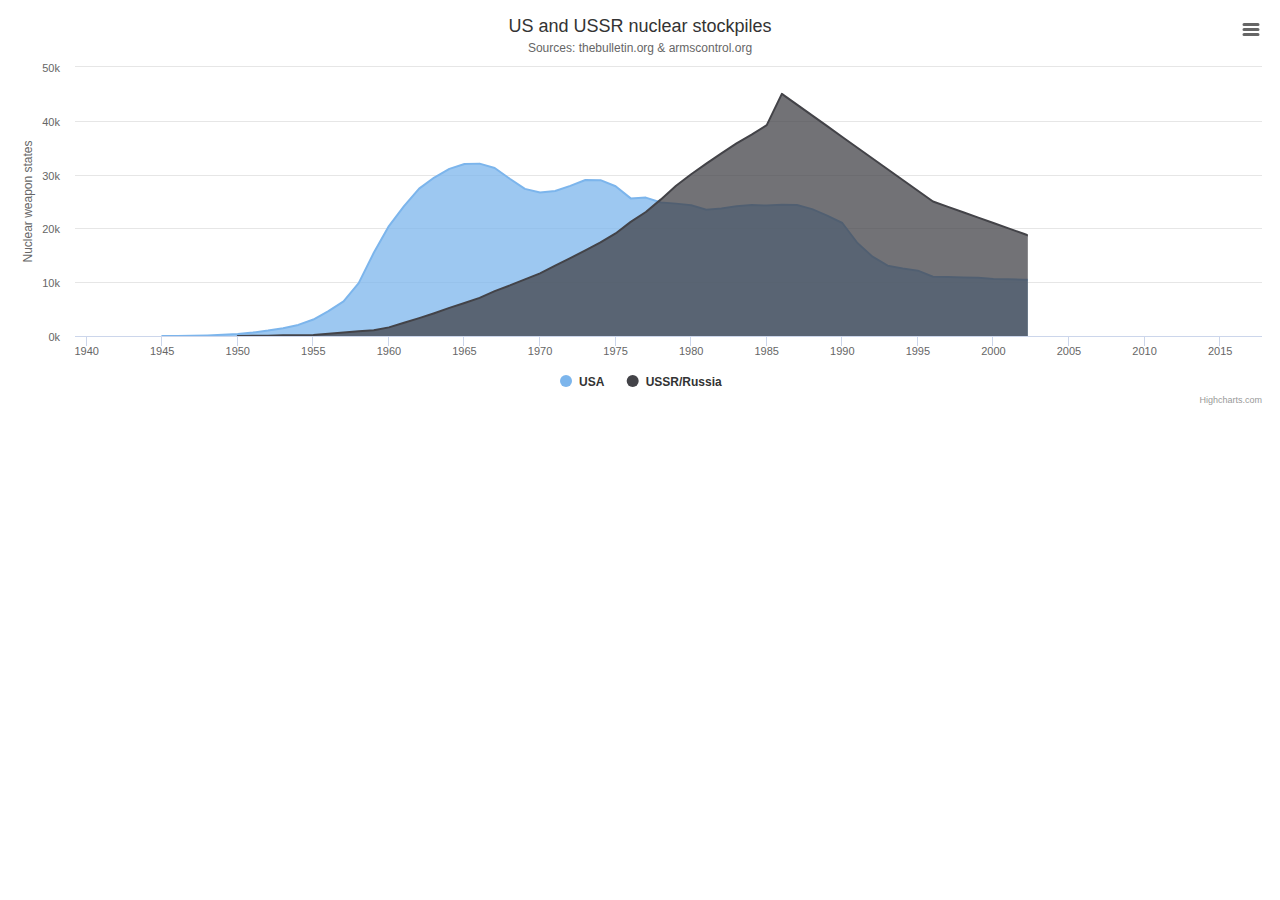
<file: static/Highcharts-6.1.2/examples/area-basic/index.htm>
<!DOCTYPE HTML>
<html>
	<head>
		<meta http-equiv="Content-Type" content="text/html; charset=utf-8">
		<meta name="viewport" content="width=device-width, initial-scale=1">
		<title>Highcharts Example</title>

		<style type="text/css">

		</style>
	</head>
	<body>
<script src="../../code/highcharts.js"></script>
<script src="../../code/modules/exporting.js"></script>
<script src="../../code/modules/export-data.js"></script>

<div id="container" style="min-width: 310px; height: 400px; margin: 0 auto"></div>



		<script type="text/javascript">

Highcharts.chart('container', {
    chart: {
        type: 'area'
    },
    title: {
        text: 'US and USSR nuclear stockpiles'
    },
    subtitle: {
        text: 'Sources: <a href="https://thebulletin.org/2006/july/global-nuclear-stockpiles-1945-2006">' +
            'thebulletin.org</a> &amp; <a href="https://www.armscontrol.org/factsheets/Nuclearweaponswhohaswhat">' +
            'armscontrol.org</a>'
    },
    xAxis: {
        allowDecimals: false,
        labels: {
            formatter: function () {
                return this.value; // clean, unformatted number for year
            }
        }
    },
    yAxis: {
        title: {
            text: 'Nuclear weapon states'
        },
        labels: {
            formatter: function () {
                return this.value / 1000 + 'k';
            }
        }
    },
    tooltip: {
        pointFormat: '{series.name} had stockpiled <b>{point.y:,.0f}</b><br/>warheads in {point.x}'
    },
    plotOptions: {
        area: {
            pointStart: 1940,
            marker: {
                enabled: false,
                symbol: 'circle',
                radius: 2,
                states: {
                    hover: {
                        enabled: true
                    }
                }
            }
        }
    },
    series: [{
        name: 'USA',
        data: [
            null, null, null, null, null, 6, 11, 32, 110, 235,
            369, 640, 1005, 1436, 2063, 3057, 4618, 6444, 9822, 15468,
            20434, 24126, 27387, 29459, 31056, 31982, 32040, 31233, 29224, 27342,
            26662, 26956, 27912, 28999, 28965, 27826, 25579, 25722, 24826, 24605,
            24304, 23464, 23708, 24099, 24357, 24237, 24401, 24344, 23586, 22380,
            21004, 17287, 14747, 13076, 12555, 12144, 11009, 10950, 10871, 10824,
            10577, 10527, 10475, 10421, 10358, 10295, 10104, 9914, 9620, 9326,
            5113, 5113, 4954, 4804, 4761, 4717, 4368, 4018
        ]
    }, {
        name: 'USSR/Russia',
        data: [null, null, null, null, null, null, null, null, null, null,
            5, 25, 50, 120, 150, 200, 426, 660, 869, 1060,
            1605, 2471, 3322, 4238, 5221, 6129, 7089, 8339, 9399, 10538,
            11643, 13092, 14478, 15915, 17385, 19055, 21205, 23044, 25393, 27935,
            30062, 32049, 33952, 35804, 37431, 39197, 45000, 43000, 41000, 39000,
            37000, 35000, 33000, 31000, 29000, 27000, 25000, 24000, 23000, 22000,
            21000, 20000, 19000, 18000, 18000, 17000, 16000, 15537, 14162, 12787,
            12600, 11400, 5500, 4512, 4502, 4502, 4500, 4500
        ]
    }]
});
		</script>
	</body>
</html>
</file>
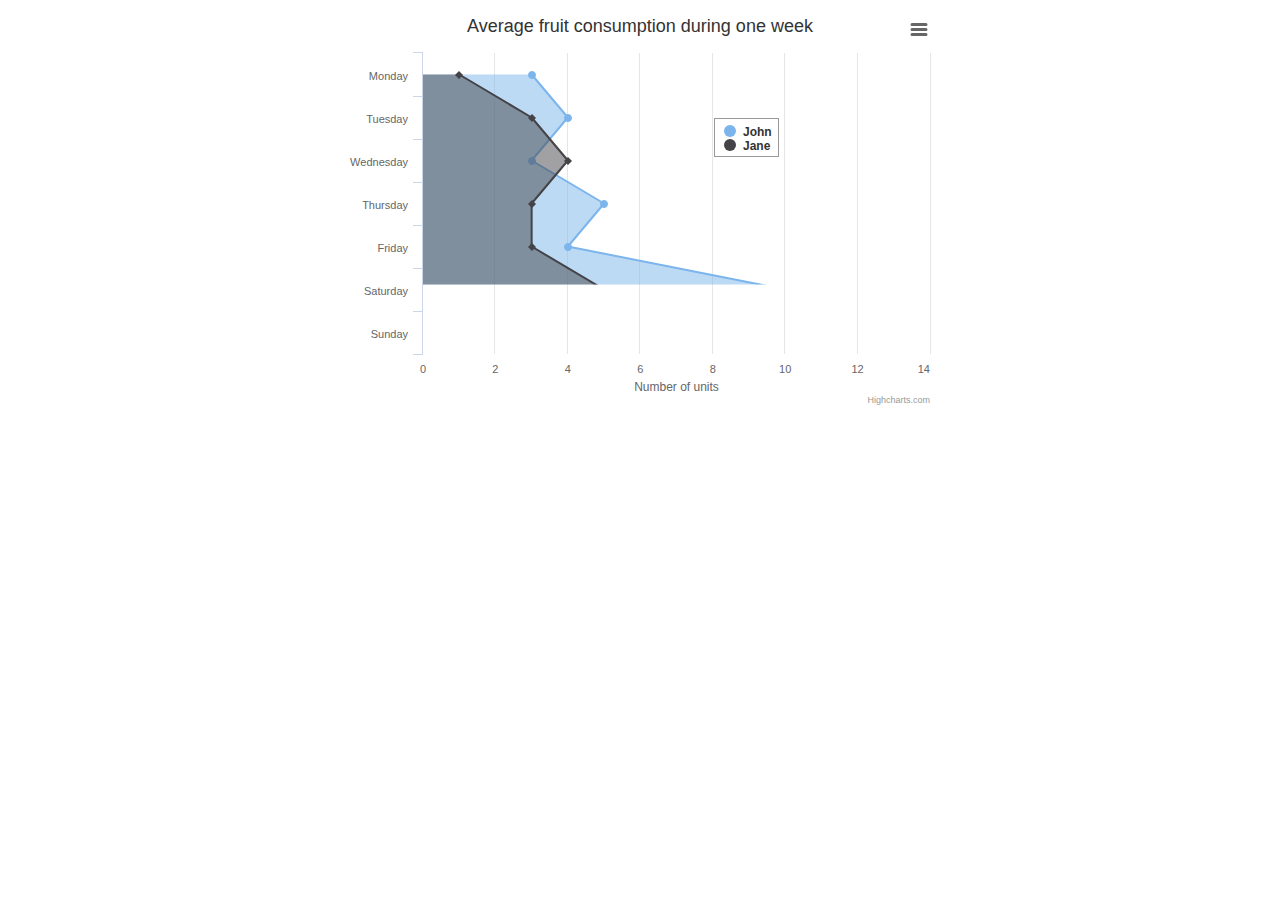
<file: static/Highcharts-6.1.2/examples/area-inverted/index.htm>
<!DOCTYPE HTML>
<html>
	<head>
		<meta http-equiv="Content-Type" content="text/html; charset=utf-8">
		<meta name="viewport" content="width=device-width, initial-scale=1">
		<title>Highcharts Example</title>

		<style type="text/css">

		</style>
	</head>
	<body>
<script src="../../code/highcharts.js"></script>
<script src="../../code/modules/exporting.js"></script>
<script src="../../code/modules/export-data.js"></script>

<div id="container" style="min-width: 310px; height: 400px; max-width: 600px; margin: 0 auto"></div>



		<script type="text/javascript">

Highcharts.chart('container', {
    chart: {
        type: 'area',
        inverted: true
    },
    title: {
        text: 'Average fruit consumption during one week'
    },
    subtitle: {
        style: {
            position: 'absolute',
            right: '0px',
            bottom: '10px'
        }
    },
    legend: {
        layout: 'vertical',
        align: 'right',
        verticalAlign: 'top',
        x: -150,
        y: 100,
        floating: true,
        borderWidth: 1,
        backgroundColor: (Highcharts.theme && Highcharts.theme.legendBackgroundColor) || '#FFFFFF'
    },
    xAxis: {
        categories: [
            'Monday',
            'Tuesday',
            'Wednesday',
            'Thursday',
            'Friday',
            'Saturday',
            'Sunday'
        ]
    },
    yAxis: {
        title: {
            text: 'Number of units'
        },
        allowDecimals: false,
        min: 0
    },
    plotOptions: {
        area: {
            fillOpacity: 0.5
        }
    },
    series: [{
        name: 'John',
        data: [3, 4, 3, 5, 4, 10, 12]
    }, {
        name: 'Jane',
        data: [1, 3, 4, 3, 3, 5, 4]
    }]
});
		</script>
	</body>
</html>
</file>
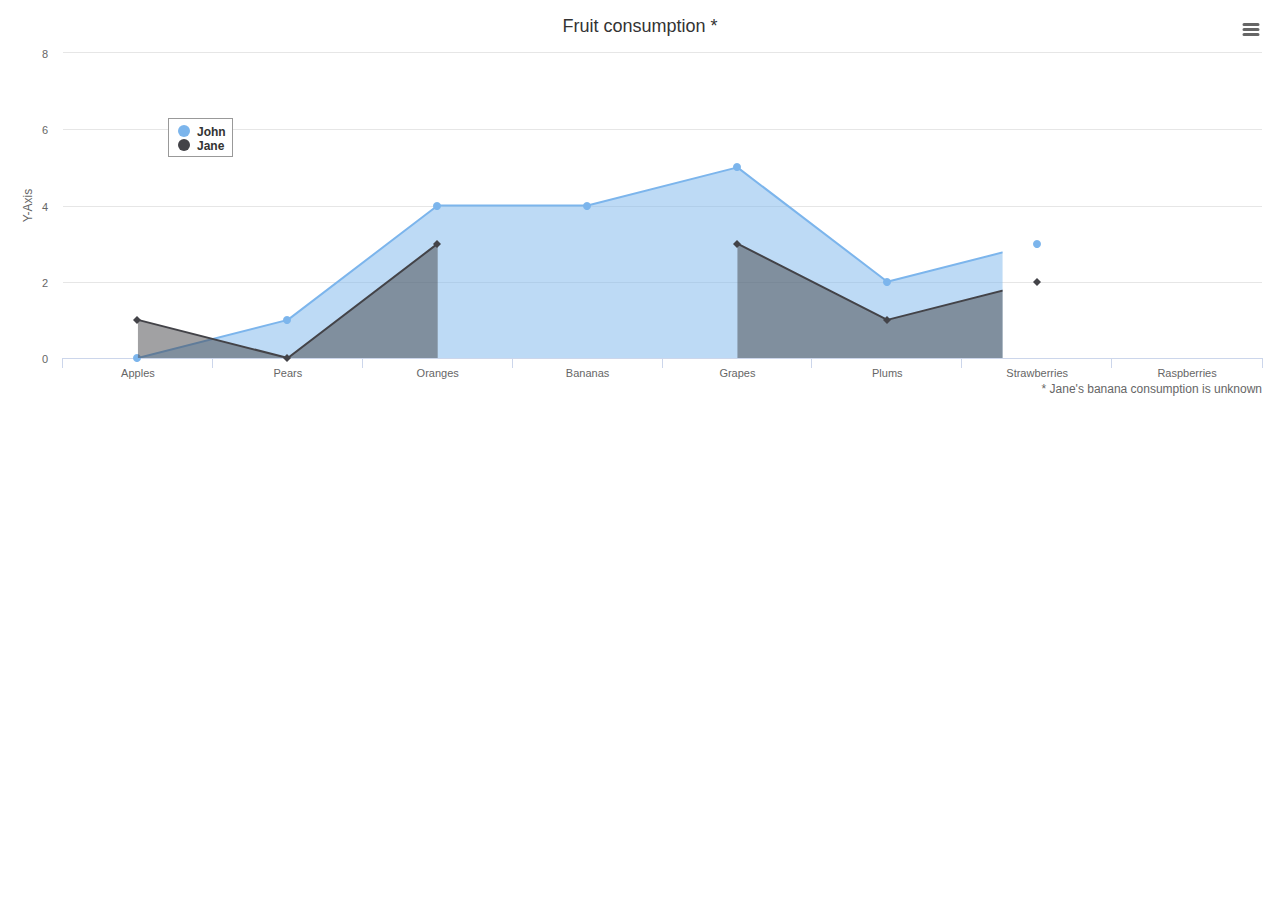
<file: static/Highcharts-6.1.2/examples/area-missing/index.htm>
<!DOCTYPE HTML>
<html>
	<head>
		<meta http-equiv="Content-Type" content="text/html; charset=utf-8">
		<meta name="viewport" content="width=device-width, initial-scale=1">
		<title>Highcharts Example</title>

		<style type="text/css">

		</style>
	</head>
	<body>
<script src="../../code/highcharts.js"></script>
<script src="../../code/modules/exporting.js"></script>
<script src="../../code/modules/export-data.js"></script>

<div id="container" style="min-width: 310px; height: 400px; margin: 0 auto"></div>



		<script type="text/javascript">

Highcharts.chart('container', {
    chart: {
        type: 'area',
        spacingBottom: 30
    },
    title: {
        text: 'Fruit consumption *'
    },
    subtitle: {
        text: '* Jane\'s banana consumption is unknown',
        floating: true,
        align: 'right',
        verticalAlign: 'bottom',
        y: 15
    },
    legend: {
        layout: 'vertical',
        align: 'left',
        verticalAlign: 'top',
        x: 150,
        y: 100,
        floating: true,
        borderWidth: 1,
        backgroundColor: (Highcharts.theme && Highcharts.theme.legendBackgroundColor) || '#FFFFFF'
    },
    xAxis: {
        categories: ['Apples', 'Pears', 'Oranges', 'Bananas', 'Grapes', 'Plums', 'Strawberries', 'Raspberries']
    },
    yAxis: {
        title: {
            text: 'Y-Axis'
        },
        labels: {
            formatter: function () {
                return this.value;
            }
        }
    },
    tooltip: {
        formatter: function () {
            return '<b>' + this.series.name + '</b><br/>' +
                this.x + ': ' + this.y;
        }
    },
    plotOptions: {
        area: {
            fillOpacity: 0.5
        }
    },
    credits: {
        enabled: false
    },
    series: [{
        name: 'John',
        data: [0, 1, 4, 4, 5, 2, 3, 7]
    }, {
        name: 'Jane',
        data: [1, 0, 3, null, 3, 1, 2, 1]
    }]
});
		</script>
	</body>
</html>
</file>
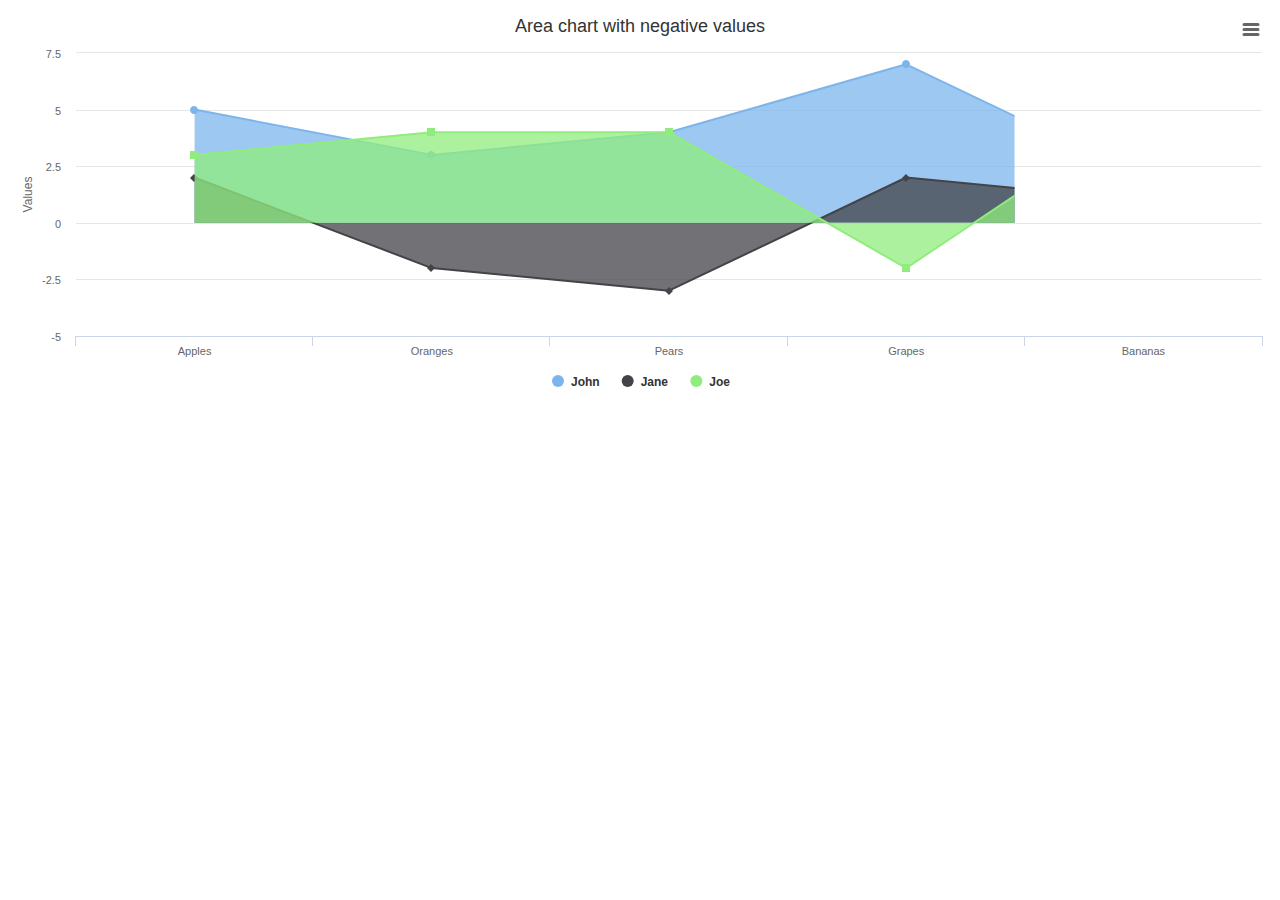
<file: static/Highcharts-6.1.2/examples/area-negative/index.htm>
<!DOCTYPE HTML>
<html>
	<head>
		<meta http-equiv="Content-Type" content="text/html; charset=utf-8">
		<meta name="viewport" content="width=device-width, initial-scale=1">
		<title>Highcharts Example</title>

		<style type="text/css">

		</style>
	</head>
	<body>
<script src="../../code/highcharts.js"></script>
<script src="../../code/modules/exporting.js"></script>
<script src="../../code/modules/export-data.js"></script>

<div id="container" style="min-width: 310px; height: 400px; margin: 0 auto"></div>



		<script type="text/javascript">

Highcharts.chart('container', {
    chart: {
        type: 'area'
    },
    title: {
        text: 'Area chart with negative values'
    },
    xAxis: {
        categories: ['Apples', 'Oranges', 'Pears', 'Grapes', 'Bananas']
    },
    credits: {
        enabled: false
    },
    series: [{
        name: 'John',
        data: [5, 3, 4, 7, 2]
    }, {
        name: 'Jane',
        data: [2, -2, -3, 2, 1]
    }, {
        name: 'Joe',
        data: [3, 4, 4, -2, 5]
    }]
});
		</script>
	</body>
</html>
</file>
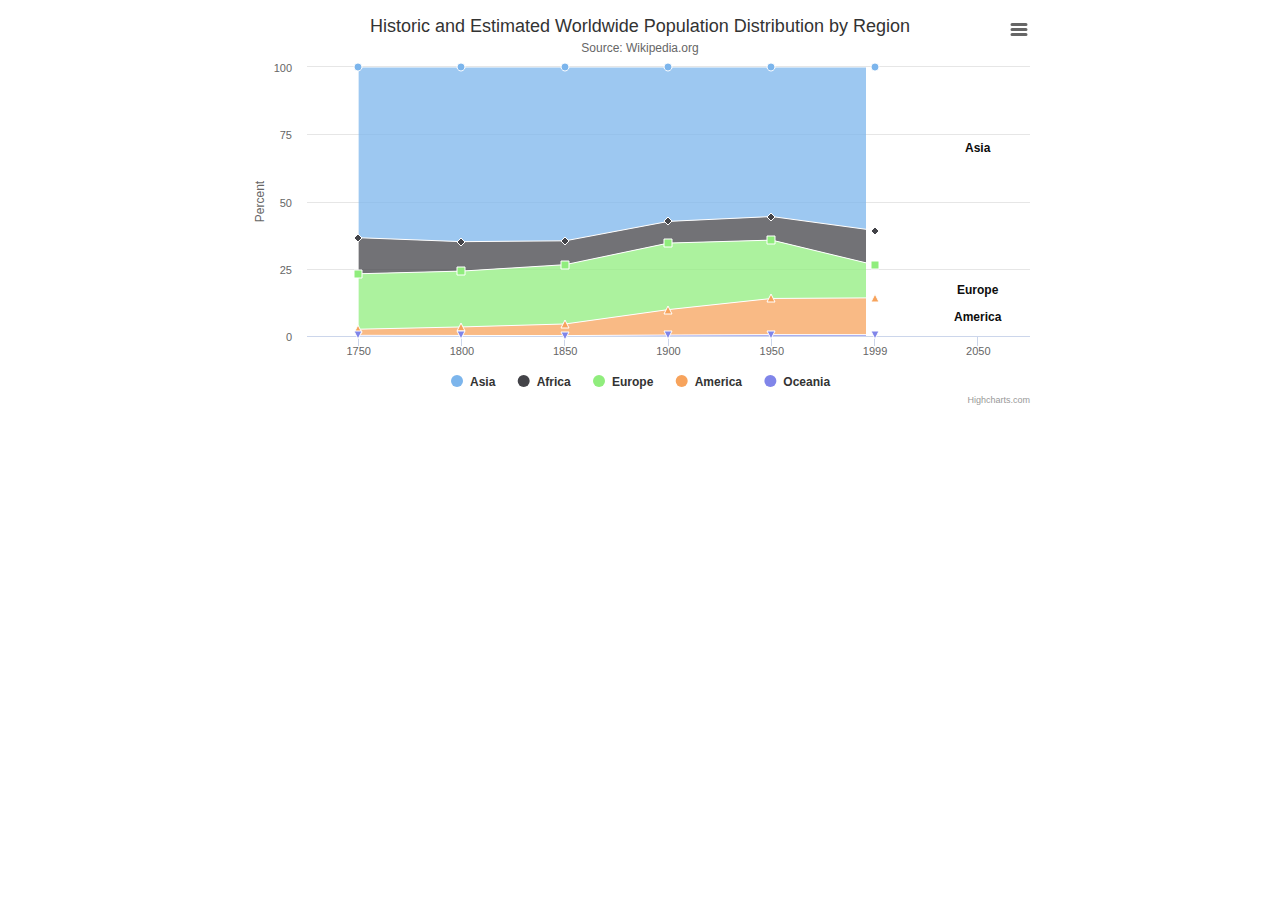
<file: static/Highcharts-6.1.2/examples/area-stacked-percent/index.htm>
<!DOCTYPE HTML>
<html>
	<head>
		<meta http-equiv="Content-Type" content="text/html; charset=utf-8">
		<meta name="viewport" content="width=device-width, initial-scale=1">
		<title>Highcharts Example</title>

		<style type="text/css">

		</style>
	</head>
	<body>
<script src="../../code/highcharts.js"></script>
<script src="../../code/modules/series-label.js"></script>
<script src="../../code/modules/exporting.js"></script>
<script src="../../code/modules/export-data.js"></script>

<div id="container" style="min-width: 310px; height: 400px; max-width: 800px; margin: 0 auto"></div>



		<script type="text/javascript">

Highcharts.chart('container', {
    chart: {
        type: 'area'
    },
    title: {
        text: 'Historic and Estimated Worldwide Population Distribution by Region'
    },
    subtitle: {
        text: 'Source: Wikipedia.org'
    },
    xAxis: {
        categories: ['1750', '1800', '1850', '1900', '1950', '1999', '2050'],
        tickmarkPlacement: 'on',
        title: {
            enabled: false
        }
    },
    yAxis: {
        title: {
            text: 'Percent'
        }
    },
    tooltip: {
        pointFormat: '<span style="color:{series.color}">{series.name}</span>: <b>{point.percentage:.1f}%</b> ({point.y:,.0f} millions)<br/>',
        split: true
    },
    plotOptions: {
        area: {
            stacking: 'percent',
            lineColor: '#ffffff',
            lineWidth: 1,
            marker: {
                lineWidth: 1,
                lineColor: '#ffffff'
            }
        }
    },
    series: [{
        name: 'Asia',
        data: [502, 635, 809, 947, 1402, 3634, 5268]
    }, {
        name: 'Africa',
        data: [106, 107, 111, 133, 221, 767, 1766]
    }, {
        name: 'Europe',
        data: [163, 203, 276, 408, 547, 729, 628]
    }, {
        name: 'America',
        data: [18, 31, 54, 156, 339, 818, 1201]
    }, {
        name: 'Oceania',
        data: [2, 2, 2, 6, 13, 30, 46]
    }]
});
		</script>
	</body>
</html>
</file>
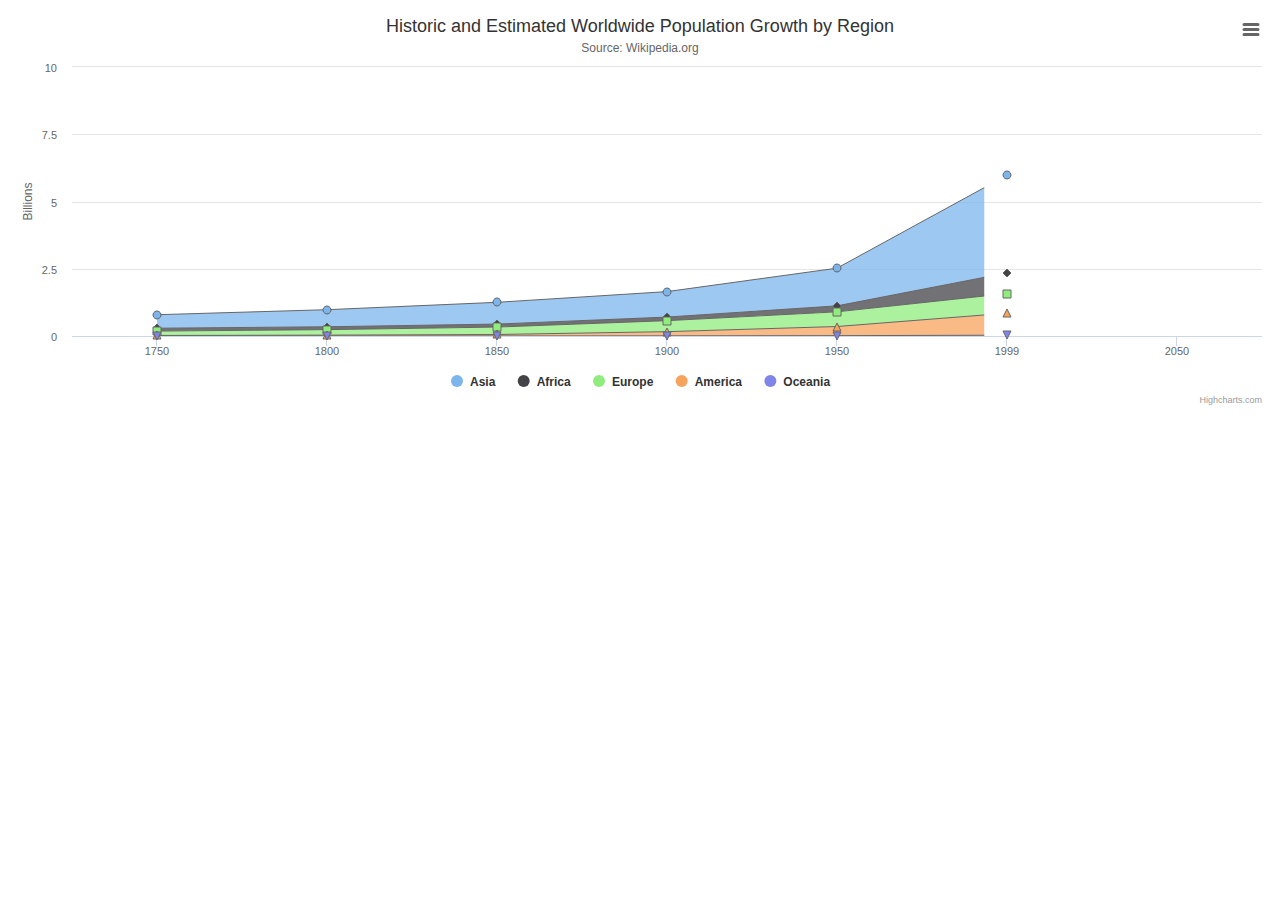
<file: static/Highcharts-6.1.2/examples/area-stacked/index.htm>
<!DOCTYPE HTML>
<html>
	<head>
		<meta http-equiv="Content-Type" content="text/html; charset=utf-8">
		<meta name="viewport" content="width=device-width, initial-scale=1">
		<title>Highcharts Example</title>

		<style type="text/css">

		</style>
	</head>
	<body>
<script src="../../code/highcharts.js"></script>
<script src="../../code/modules/exporting.js"></script>

<div id="container" style="min-width: 310px; height: 400px; margin: 0 auto"></div>



		<script type="text/javascript">

Highcharts.chart('container', {
    chart: {
        type: 'area'
    },
    title: {
        text: 'Historic and Estimated Worldwide Population Growth by Region'
    },
    subtitle: {
        text: 'Source: Wikipedia.org'
    },
    xAxis: {
        categories: ['1750', '1800', '1850', '1900', '1950', '1999', '2050'],
        tickmarkPlacement: 'on',
        title: {
            enabled: false
        }
    },
    yAxis: {
        title: {
            text: 'Billions'
        },
        labels: {
            formatter: function () {
                return this.value / 1000;
            }
        }
    },
    tooltip: {
        split: true,
        valueSuffix: ' millions'
    },
    plotOptions: {
        area: {
            stacking: 'normal',
            lineColor: '#666666',
            lineWidth: 1,
            marker: {
                lineWidth: 1,
                lineColor: '#666666'
            }
        }
    },
    series: [{
        name: 'Asia',
        data: [502, 635, 809, 947, 1402, 3634, 5268]
    }, {
        name: 'Africa',
        data: [106, 107, 111, 133, 221, 767, 1766]
    }, {
        name: 'Europe',
        data: [163, 203, 276, 408, 547, 729, 628]
    }, {
        name: 'America',
        data: [18, 31, 54, 156, 339, 818, 1201]
    }, {
        name: 'Oceania',
        data: [2, 2, 2, 6, 13, 30, 46]
    }]
});
		</script>
	</body>
</html>
</file>
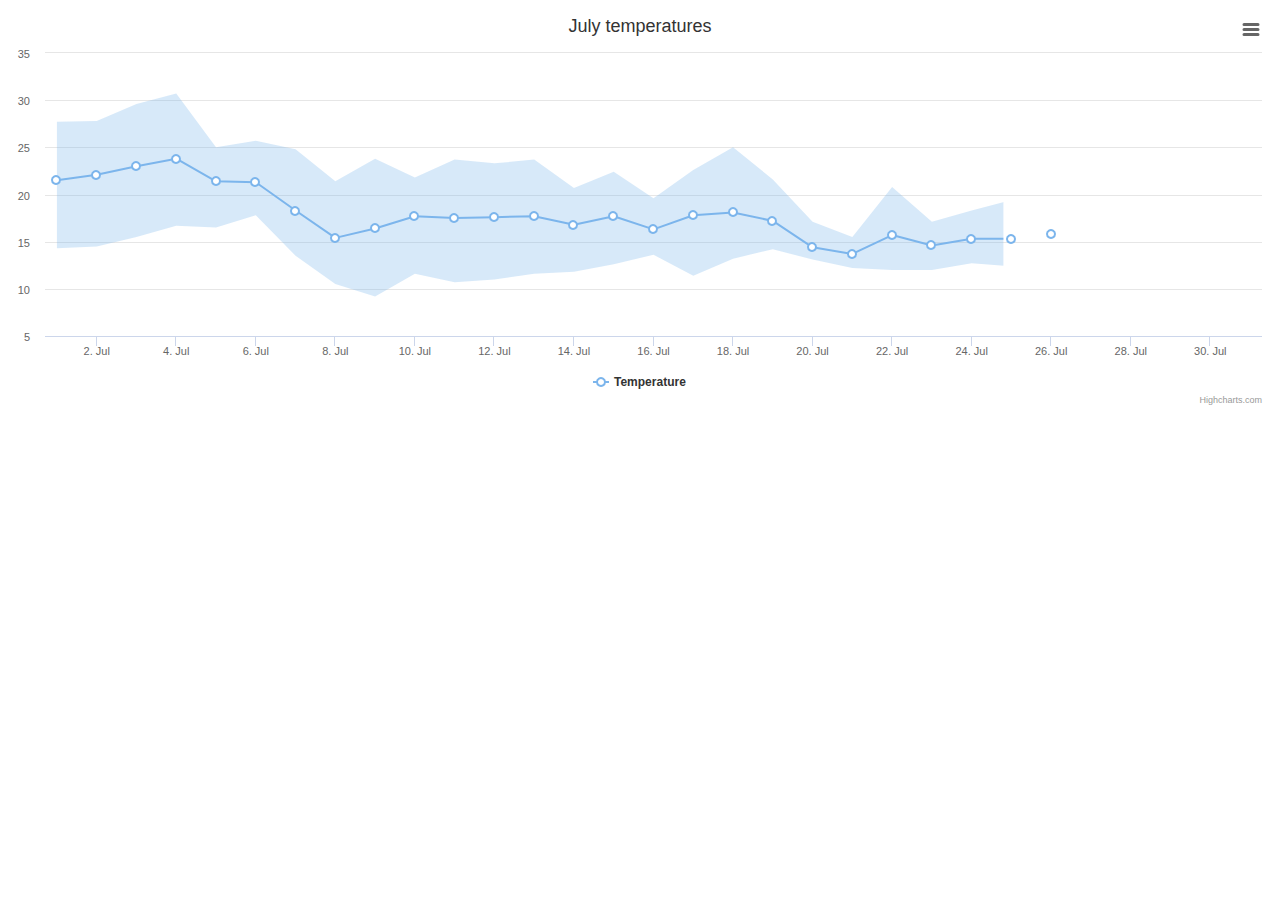
<file: static/Highcharts-6.1.2/examples/arearange-line/index.htm>
<!DOCTYPE HTML>
<html>
	<head>
		<meta http-equiv="Content-Type" content="text/html; charset=utf-8">
		<meta name="viewport" content="width=device-width, initial-scale=1">
		<title>Highcharts Example</title>

		<style type="text/css">

		</style>
	</head>
	<body>
<script src="../../code/highcharts.js"></script>
<script src="../../code/highcharts-more.js"></script>
<script src="../../code/modules/exporting.js"></script>

<div id="container" style="min-width: 310px; height: 400px; margin: 0 auto"></div>



		<script type="text/javascript">


var ranges = [
        [1246406400000, 14.3, 27.7],
        [1246492800000, 14.5, 27.8],
        [1246579200000, 15.5, 29.6],
        [1246665600000, 16.7, 30.7],
        [1246752000000, 16.5, 25.0],
        [1246838400000, 17.8, 25.7],
        [1246924800000, 13.5, 24.8],
        [1247011200000, 10.5, 21.4],
        [1247097600000, 9.2, 23.8],
        [1247184000000, 11.6, 21.8],
        [1247270400000, 10.7, 23.7],
        [1247356800000, 11.0, 23.3],
        [1247443200000, 11.6, 23.7],
        [1247529600000, 11.8, 20.7],
        [1247616000000, 12.6, 22.4],
        [1247702400000, 13.6, 19.6],
        [1247788800000, 11.4, 22.6],
        [1247875200000, 13.2, 25.0],
        [1247961600000, 14.2, 21.6],
        [1248048000000, 13.1, 17.1],
        [1248134400000, 12.2, 15.5],
        [1248220800000, 12.0, 20.8],
        [1248307200000, 12.0, 17.1],
        [1248393600000, 12.7, 18.3],
        [1248480000000, 12.4, 19.4],
        [1248566400000, 12.6, 19.9],
        [1248652800000, 11.9, 20.2],
        [1248739200000, 11.0, 19.3],
        [1248825600000, 10.8, 17.8],
        [1248912000000, 11.8, 18.5],
        [1248998400000, 10.8, 16.1]
    ],
    averages = [
        [1246406400000, 21.5],
        [1246492800000, 22.1],
        [1246579200000, 23],
        [1246665600000, 23.8],
        [1246752000000, 21.4],
        [1246838400000, 21.3],
        [1246924800000, 18.3],
        [1247011200000, 15.4],
        [1247097600000, 16.4],
        [1247184000000, 17.7],
        [1247270400000, 17.5],
        [1247356800000, 17.6],
        [1247443200000, 17.7],
        [1247529600000, 16.8],
        [1247616000000, 17.7],
        [1247702400000, 16.3],
        [1247788800000, 17.8],
        [1247875200000, 18.1],
        [1247961600000, 17.2],
        [1248048000000, 14.4],
        [1248134400000, 13.7],
        [1248220800000, 15.7],
        [1248307200000, 14.6],
        [1248393600000, 15.3],
        [1248480000000, 15.3],
        [1248566400000, 15.8],
        [1248652800000, 15.2],
        [1248739200000, 14.8],
        [1248825600000, 14.4],
        [1248912000000, 15],
        [1248998400000, 13.6]
    ];


Highcharts.chart('container', {

    title: {
        text: 'July temperatures'
    },

    xAxis: {
        type: 'datetime'
    },

    yAxis: {
        title: {
            text: null
        }
    },

    tooltip: {
        crosshairs: true,
        shared: true,
        valueSuffix: '°C'
    },

    legend: {
    },

    series: [{
        name: 'Temperature',
        data: averages,
        zIndex: 1,
        marker: {
            fillColor: 'white',
            lineWidth: 2,
            lineColor: Highcharts.getOptions().colors[0]
        }
    }, {
        name: 'Range',
        data: ranges,
        type: 'arearange',
        lineWidth: 0,
        linkedTo: ':previous',
        color: Highcharts.getOptions().colors[0],
        fillOpacity: 0.3,
        zIndex: 0,
        marker: {
            enabled: false
        }
    }]
});
		</script>
	</body>
</html>
</file>
